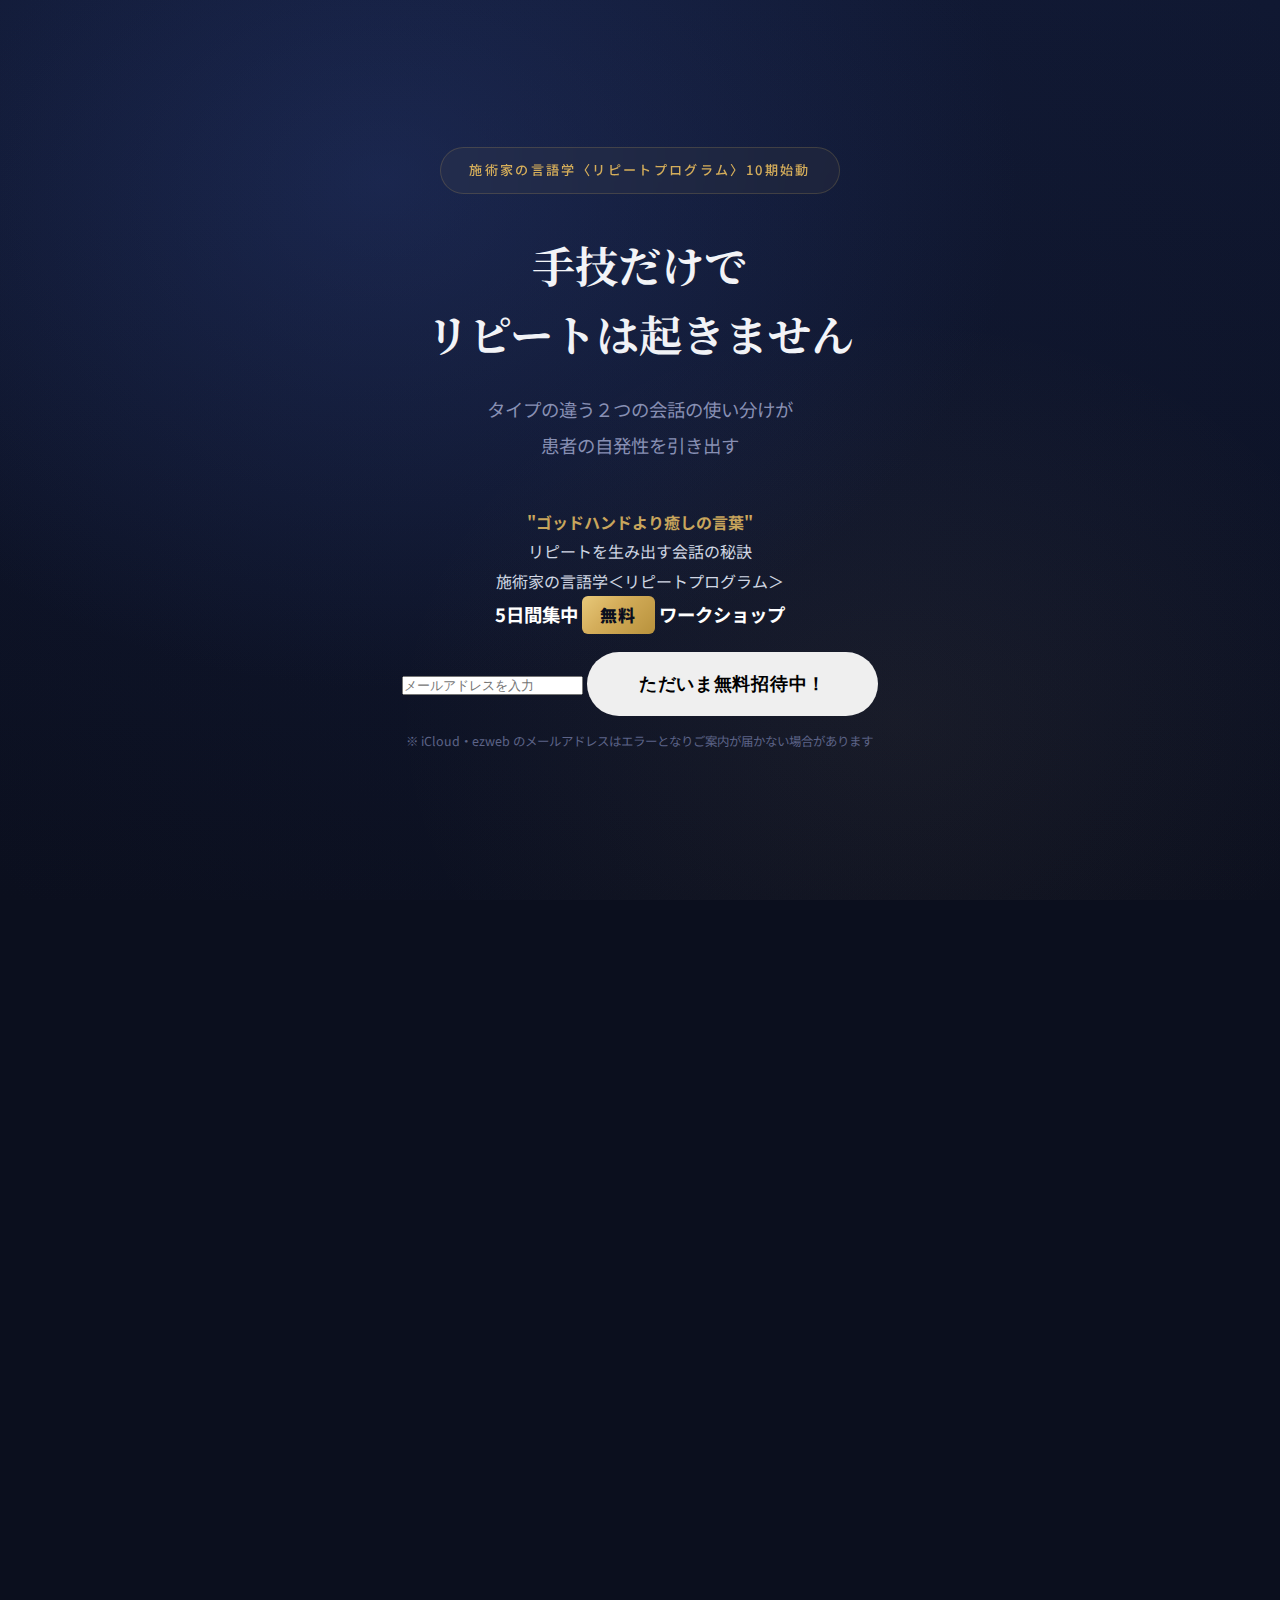
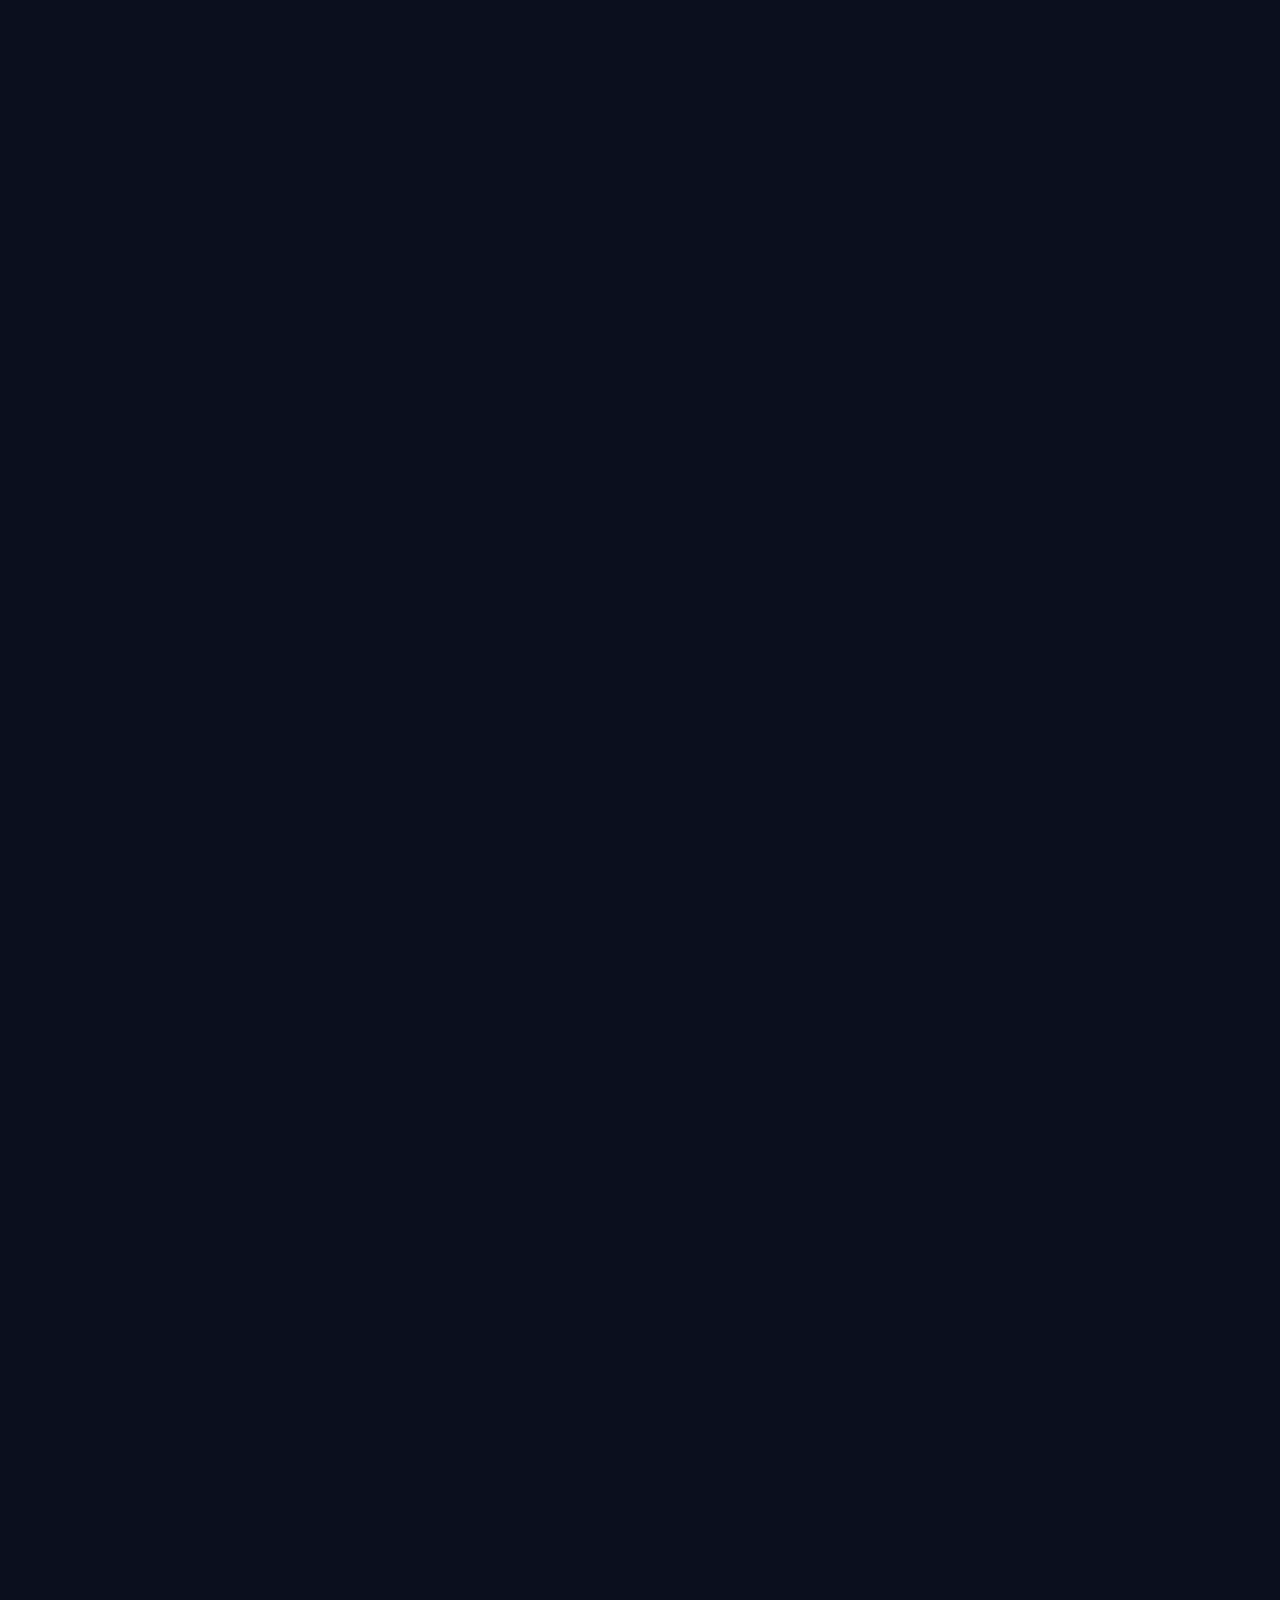
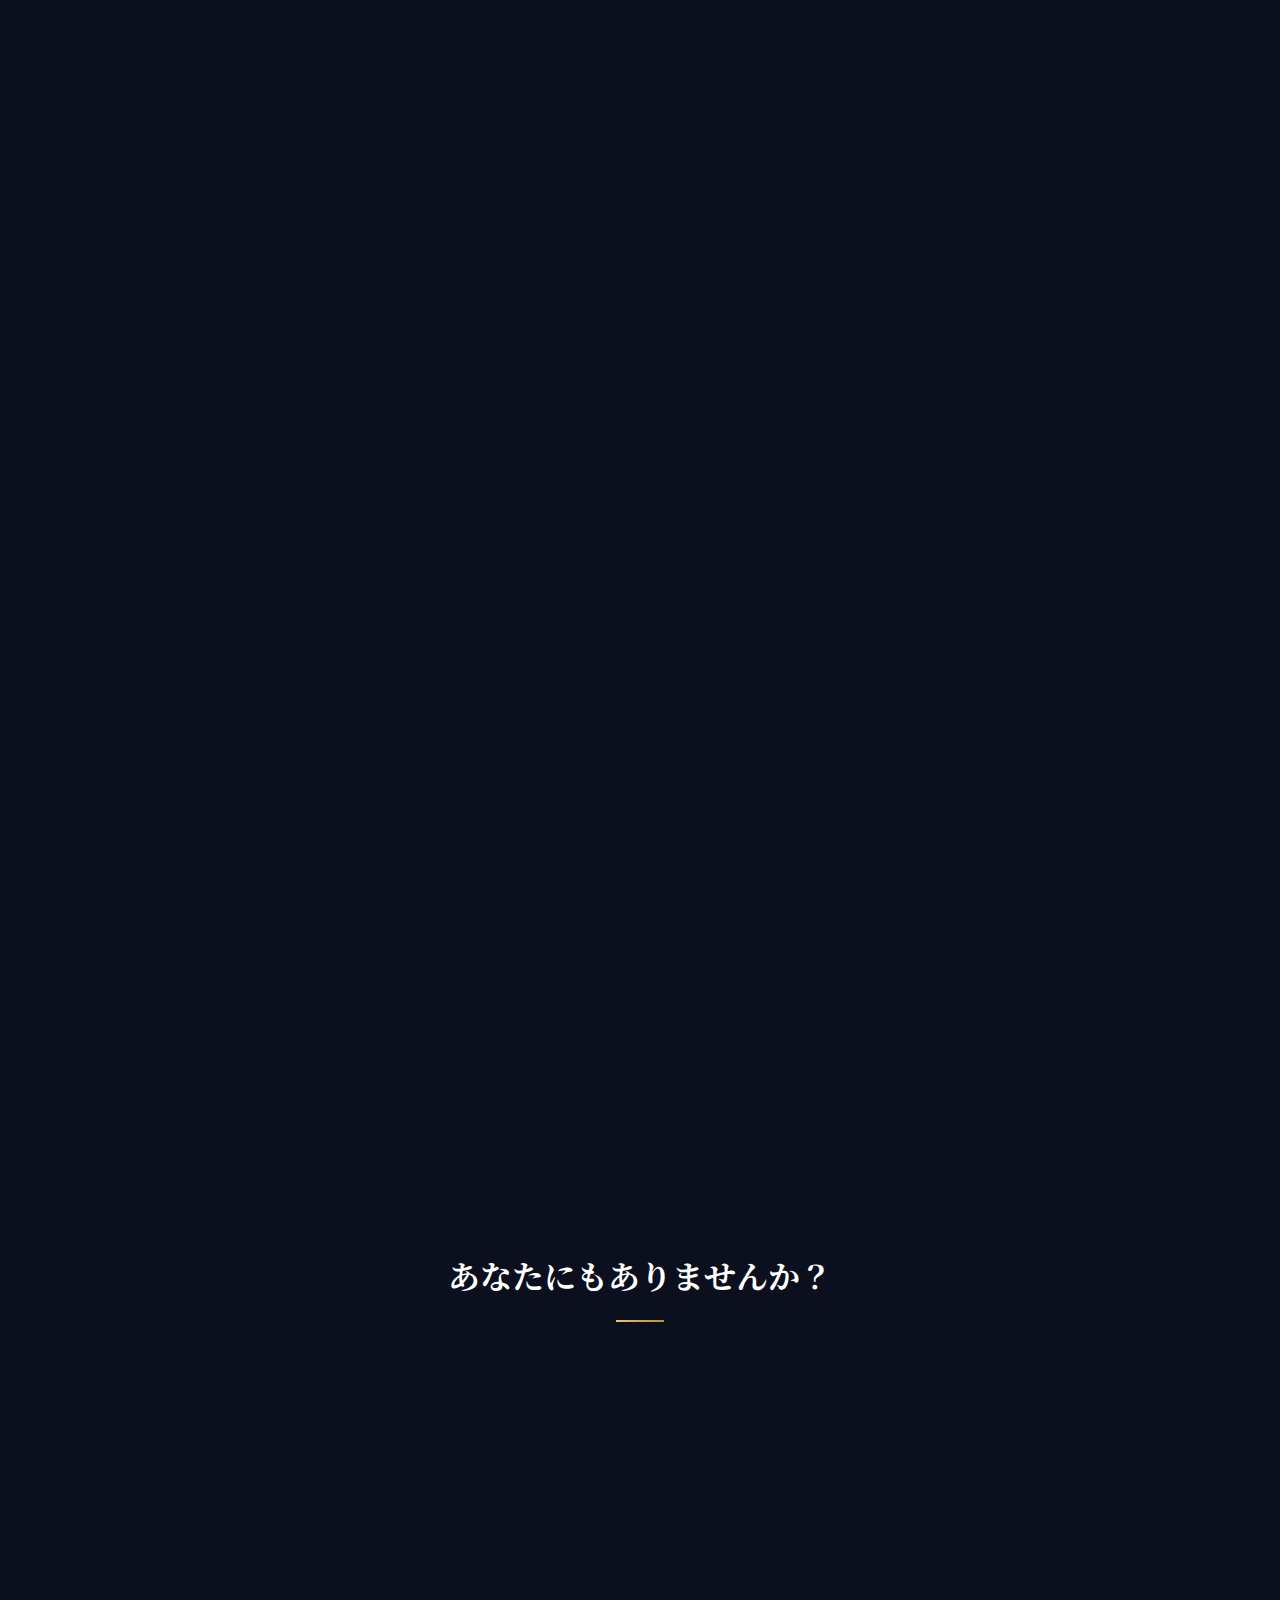
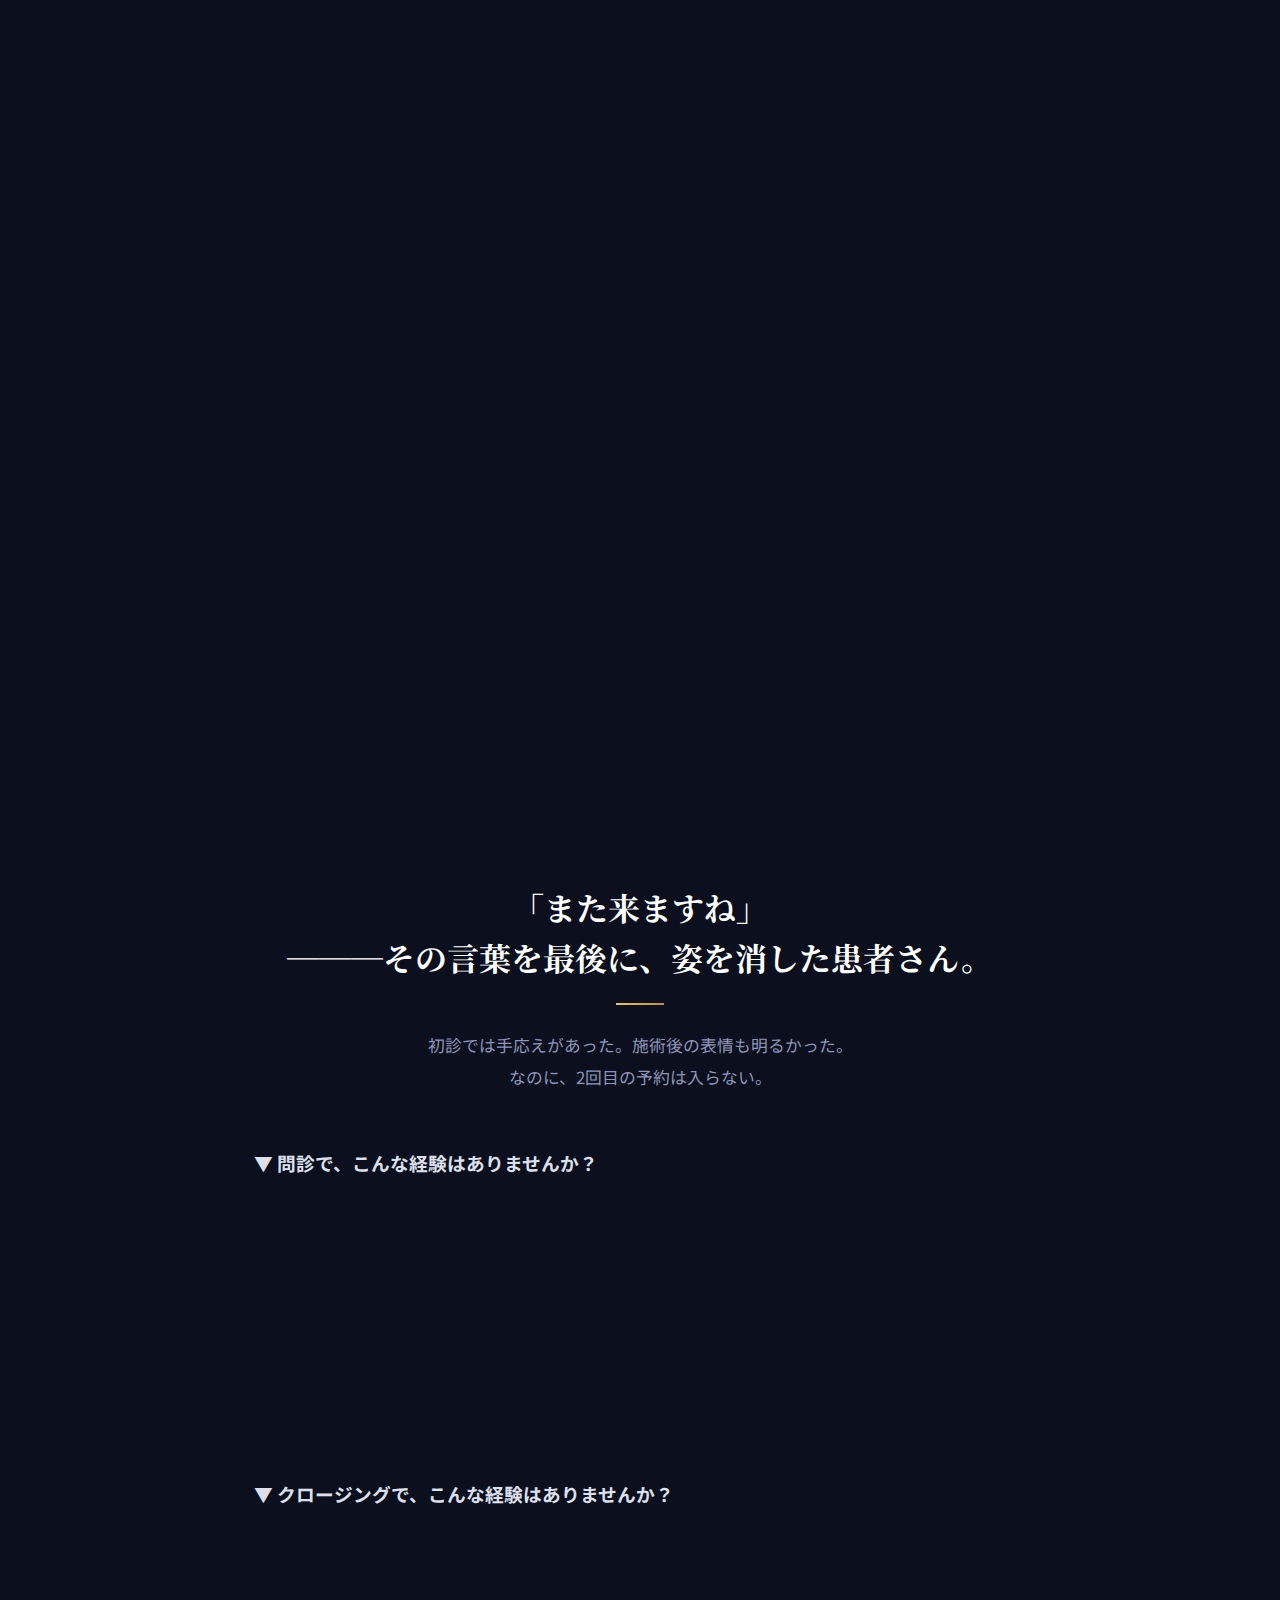
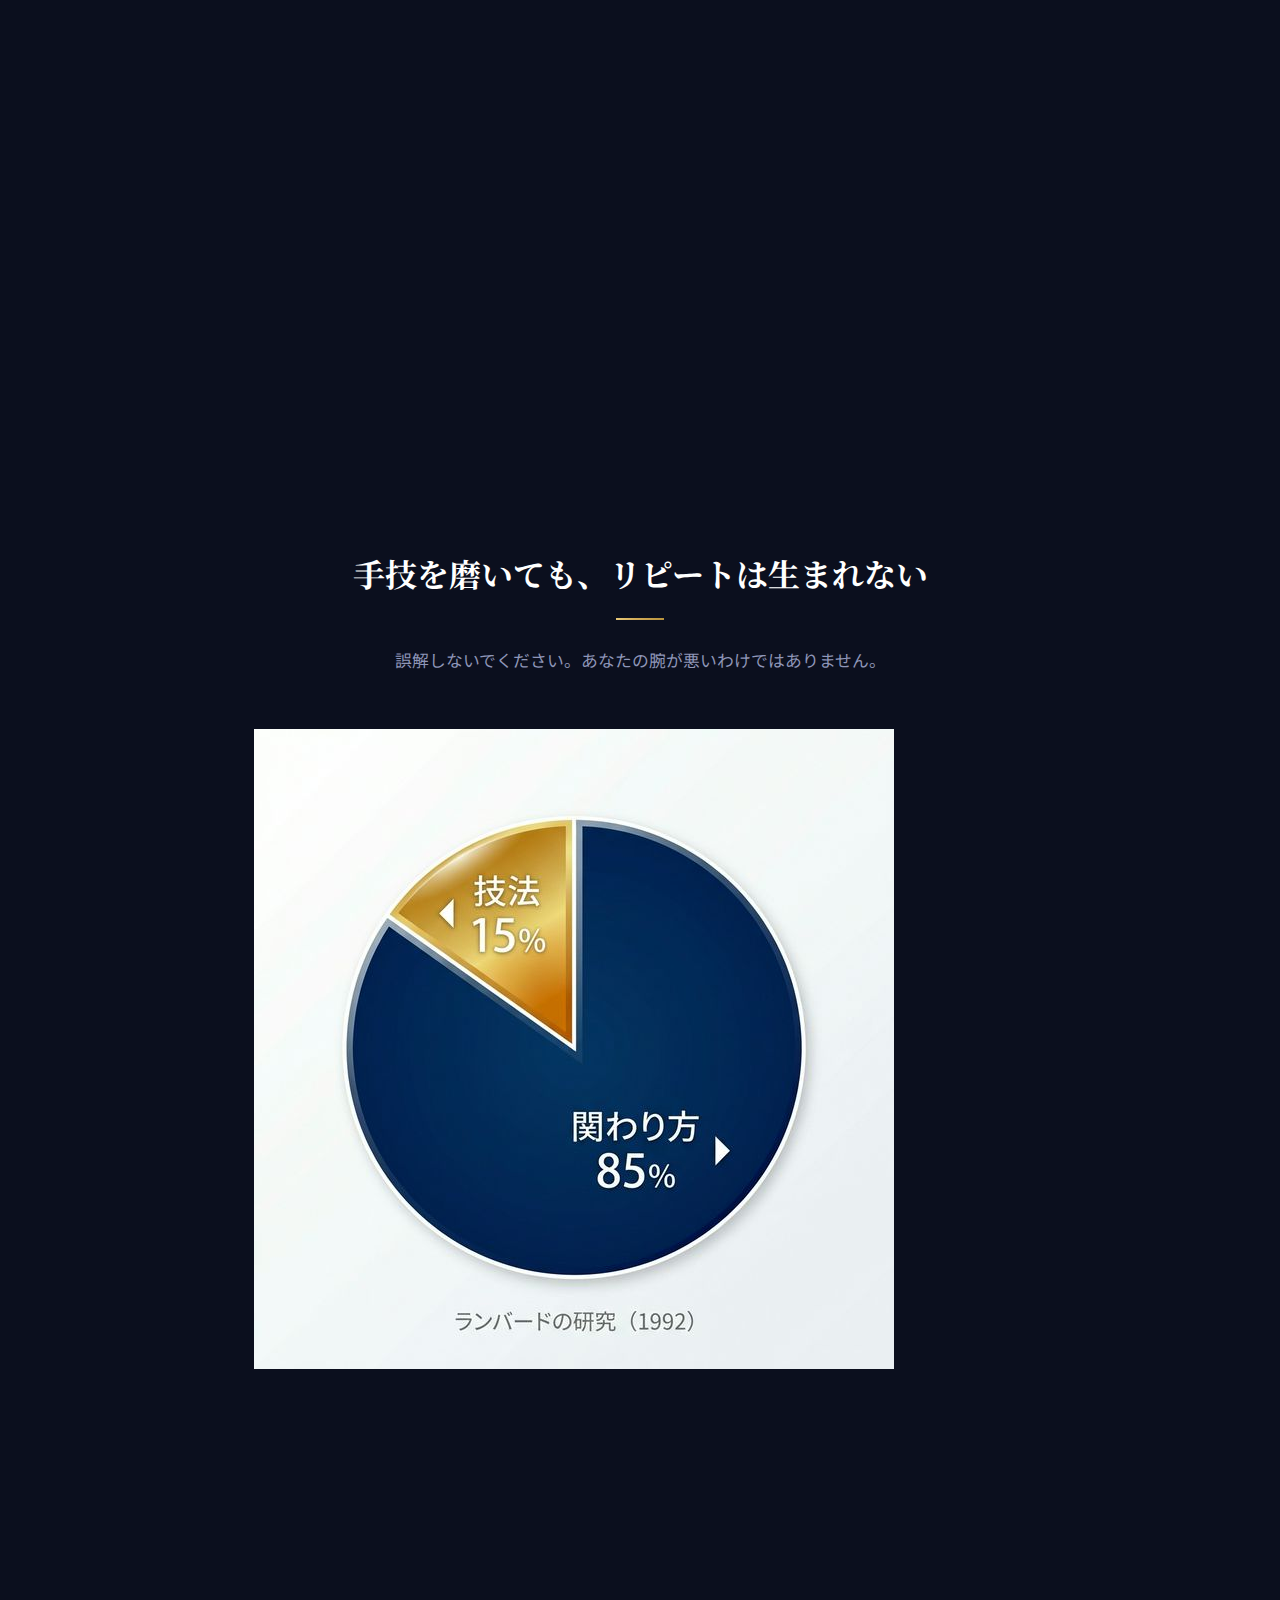
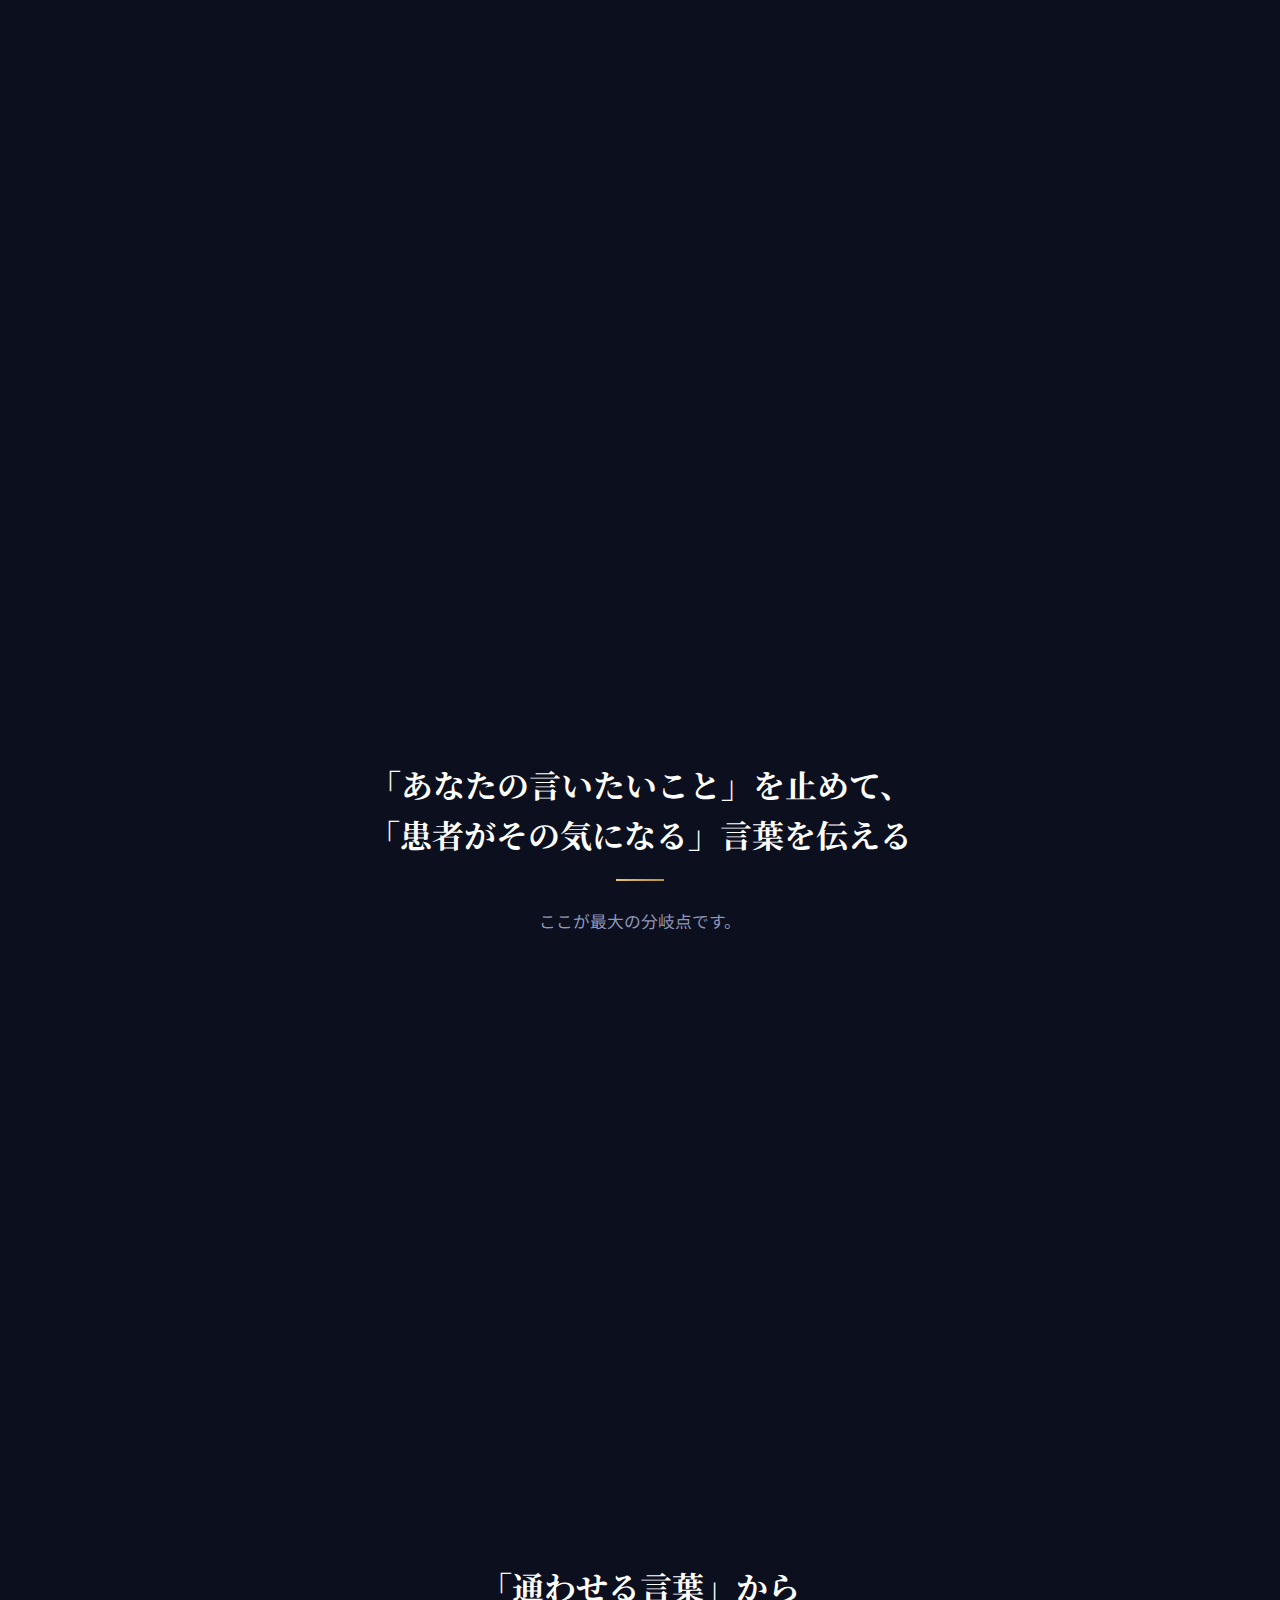
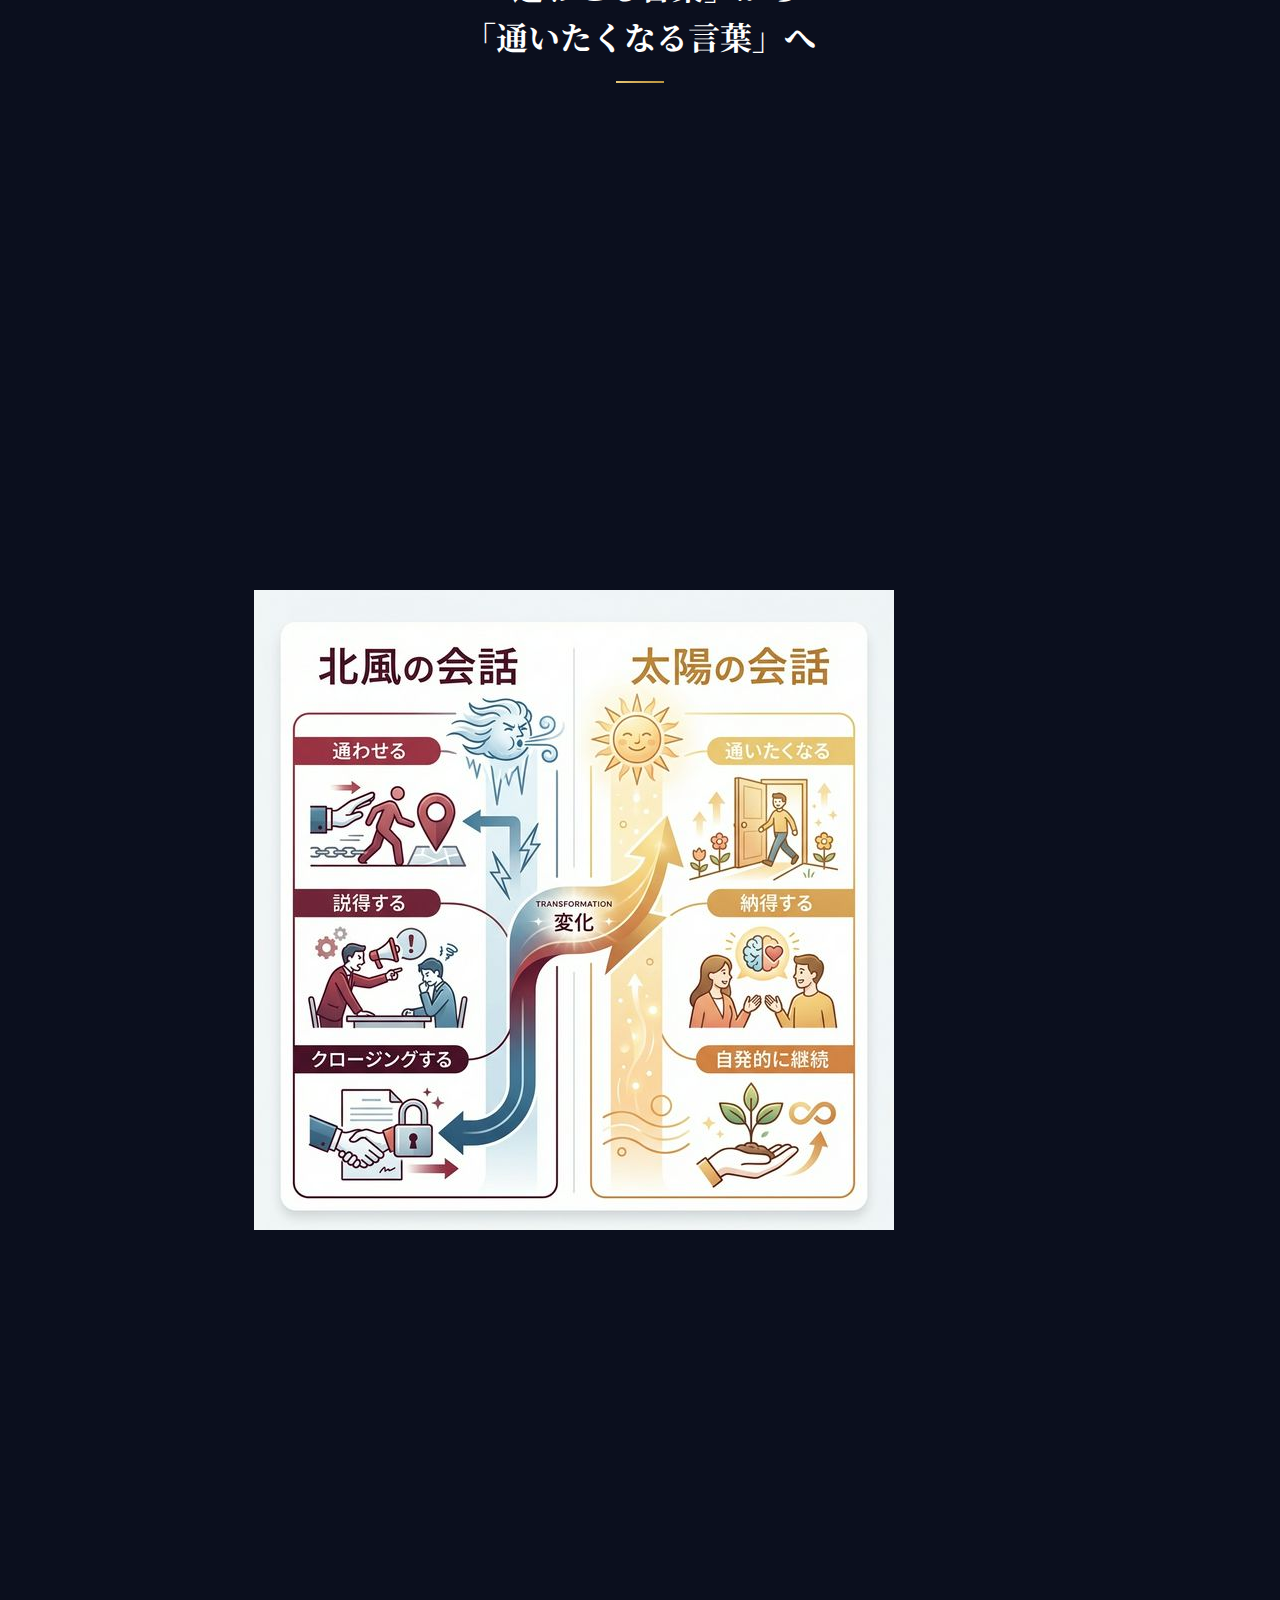
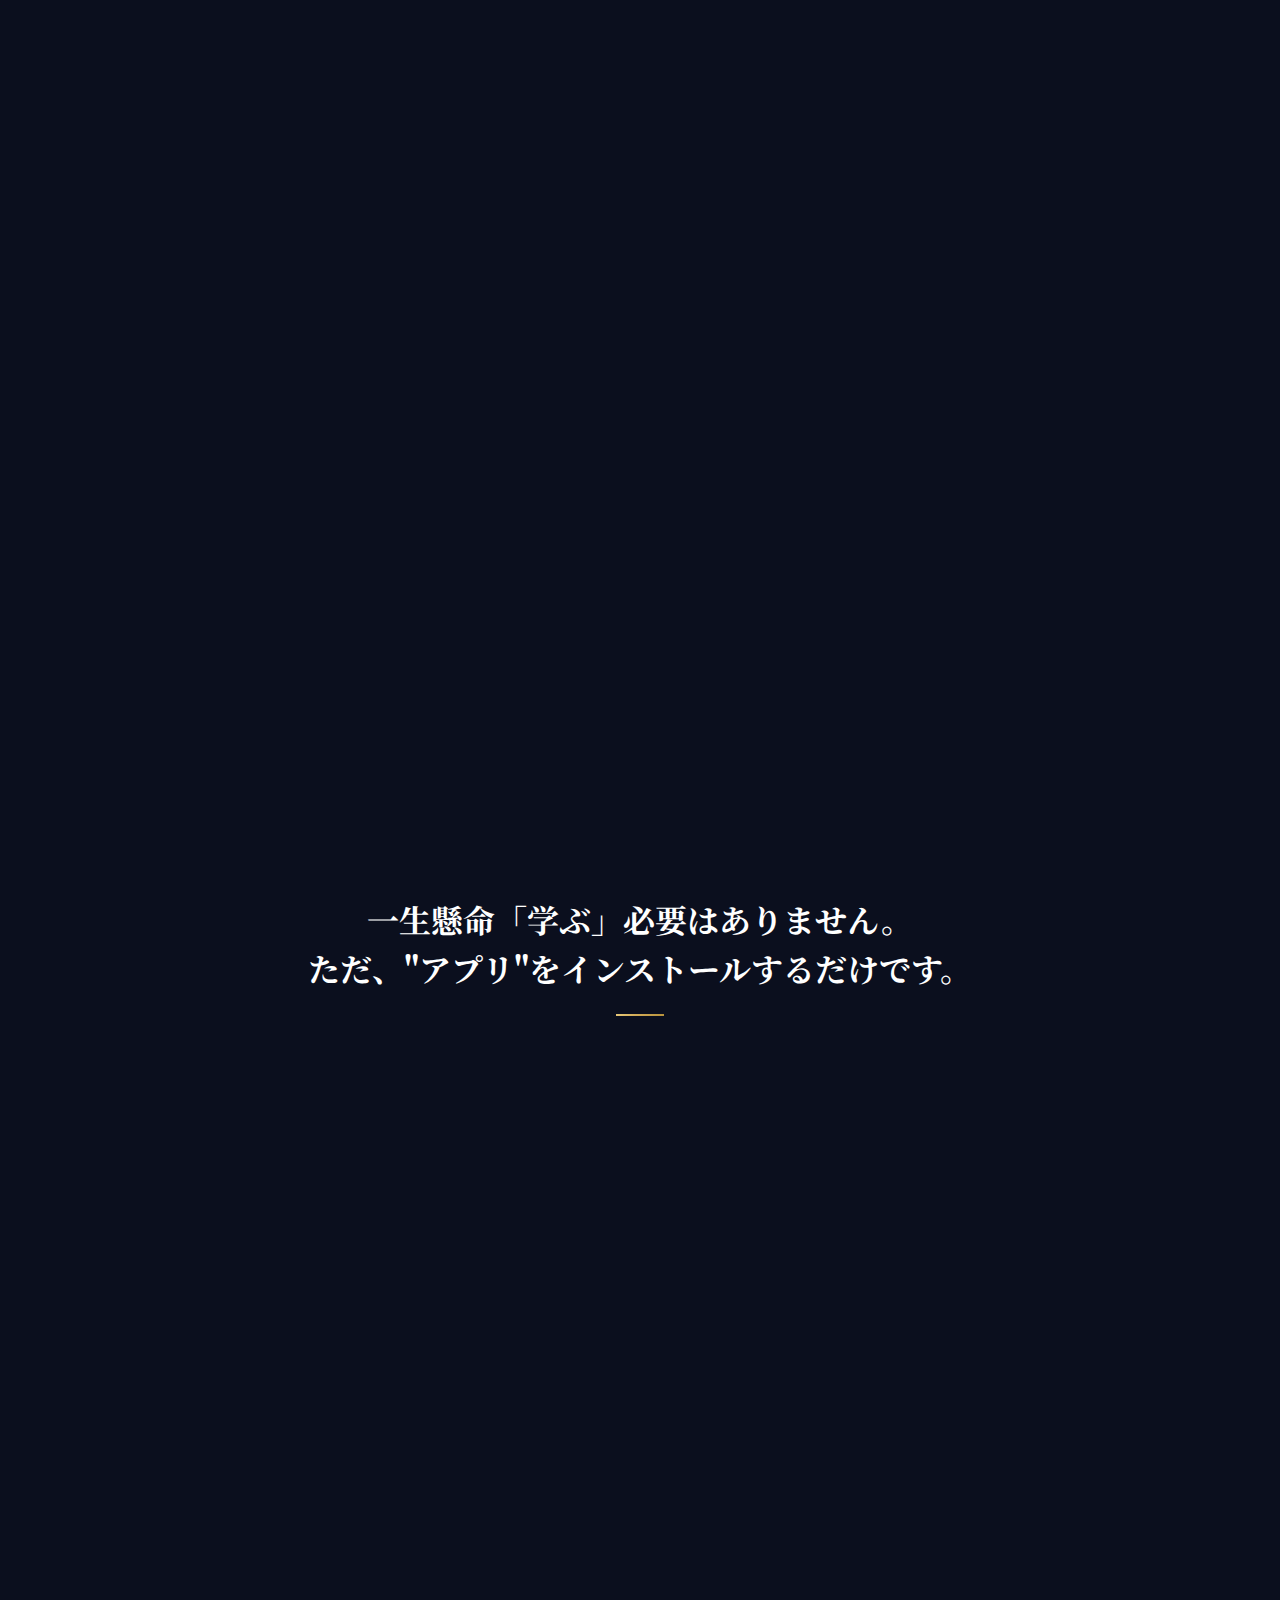
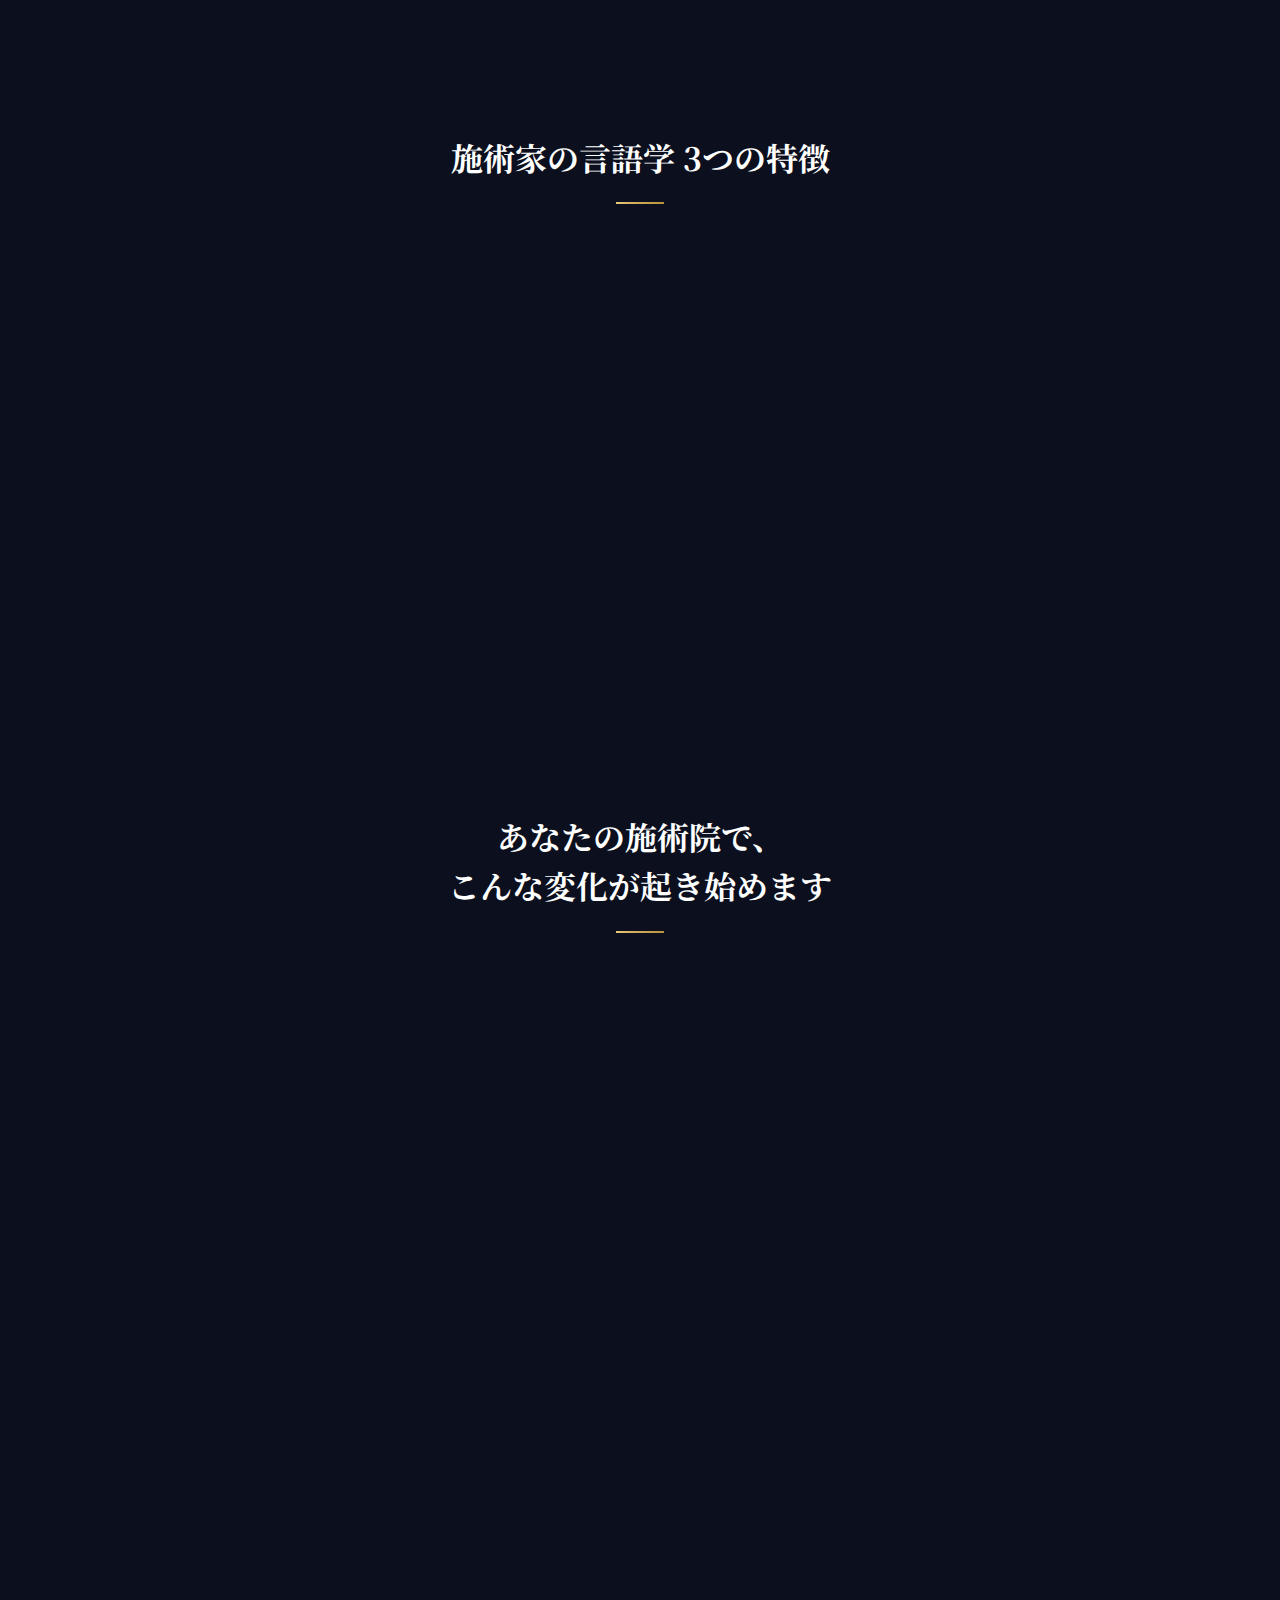
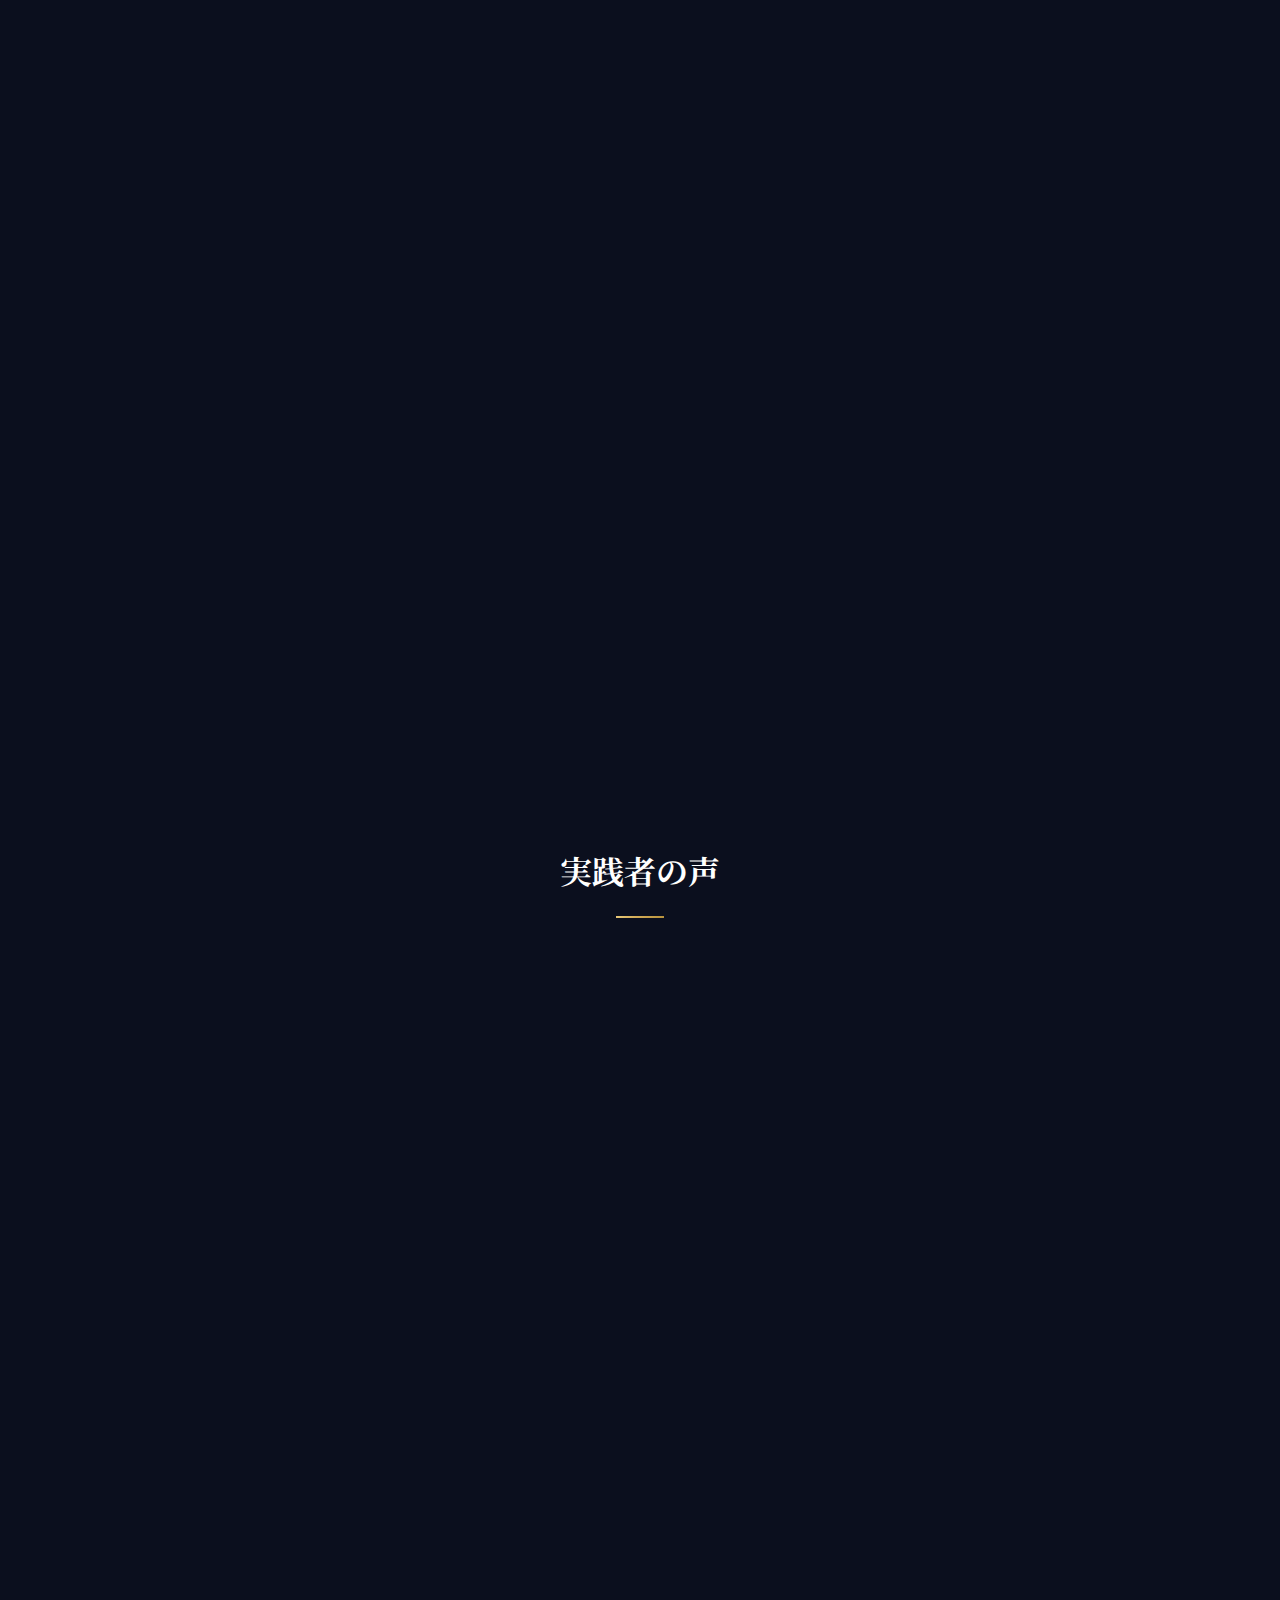
<file: index.html>
<!DOCTYPE html>
<html lang="ja">

<head>
  <meta charset="UTF-8">
  <meta name="viewport" content="width=device-width, initial-scale=1.0">
  <title>施術家の言語学｜5日間集中無料ワークショップ</title>
  <meta name="description" content="手技を変えずに言葉を変えるだけ。患者が自ら通いたくなる会話の技術を5日間で習得。催眠心理のプロが開発した3つのテンプレートで安定リピートを実現。">
  <link rel="preconnect" href="https://fonts.googleapis.com">
  <link
    href="https://fonts.googleapis.com/css2?family=Noto+Sans+JP:wght@300;400;500;700;900&family=Noto+Serif+JP:wght@400;600;700&display=swap"
    rel="stylesheet">
  <link rel="stylesheet" href="style.css">
</head>

<body>

  <!-- ============ HERO ============ -->
  <header class="hero">
    <div class="hero__inner">
      <p class="hero__eyecatch">施術家の言語学〈リピートプログラム〉10期始動</p>

      <!-- LP1 (default) -->
      <div class="hero-variant" data-lp="1">
        <h1 class="hero__headline">手技だけで<br>リピートは起きません</h1>
        <p class="hero__sub">
          タイプの違う２つの会話の使い分けが<br>患者の自発性を引き出す
        </p>
        <p class="hero__sub-desc"><strong class="accent">"ゴッドハンドより癒しの言葉"</strong></p>
        <p class="hero__sub-desc">リピートを生み出す会話の秘訣</p>
        <p class="hero__main-title">施術家の言語学＜リピートプログラム＞</p>
      </div>

      <!-- LP2 -->
      <div class="hero-variant" data-lp="2" style="display:none">
        <h1 class="hero__headline">あの患者さんが来なくなったのは、<br>あなたの<em>"不用意なひとこと"</em>かもしれない…</h1>
        <p class="hero__sub">
          手技以外の場面で何を話すか？が本質的な通院教育
        </p>
        <p class="hero__sub-desc"><strong class="accent">"無自覚な言葉が手技の効果を台無しに"</strong></p>
        <p class="hero__sub-desc">再来院をつくる正しい『言葉の使い方』</p>
        <p class="hero__main-title">施術家の言語学＜リピートプログラム＞</p>
      </div>

      <!-- LP3 -->
      <div class="hero-variant" data-lp="3" style="display:none">
        <h1 class="hero__headline">痛くなったら来てください…<br>この言葉が患者さんの<em>心を傷つける…</em></h1>
        <p class="hero__sub">
          次いつ来たら良いですか？と患者が自然に口にするのは、<br>セールステクニックではなく、問診前の『施術説明』
        </p>
        <p class="hero__sub-desc"><strong class="accent">"説明上手が良質な口コミを増やす！"</strong></p>
        <p class="hero__sub-desc">通院モチベーションでリピートアップを目指す</p>
        <p class="hero__sub-desc">患者の納得を生む効果的な言葉使いの秘訣</p>
        <p class="hero__main-title">施術家の言語学＜リピートプログラム＞</p>
      </div>

      <!-- LP4 -->
      <div class="hero-variant" data-lp="4" style="display:none">
        <h1 class="hero__headline"><em>"説明不足"</em>がせっかくの<br>施術を台無しに</h1>
        <p class="hero__sub">
          納得する施術の説明なしに<br>患者の継続通院はありません。
        </p>
        <p class="hero__sub-desc">口下手でも今すぐ使える<br><strong class="accent">効果的な説明の武器を手に入れる！</strong></p>
        <p class="hero__sub-desc">施術力＝問診＆説明力 ✖️ 手技</p>
        <p class="hero__sub-desc">リピート、紹介、口コミをどんどん生み出す<br>施術効果と患者満足を両立する言葉のパワー</p>
        <p class="hero__main-title">施術家の言語学＜リピートプログラム＞</p>
      </div>

      <!-- LP5 -->
      <div class="hero-variant" data-lp="5" style="display:none">
        <h1 class="hero__headline">患者さんが<em>突然来なくなった</em>ことがあるなら<br>それは手技ではなく、<em>"会話"</em>に問題があるのかも！？</h1>
        <p class="hero__sub">
          催眠心理のプロが開発した問診術で<br>痛みの軽減と継続通院を両立する秘訣を公開します
        </p>
        <p class="profile__role">〜施術家の言語学 考案者〜</p>
        <p class="hero__main-title">施術家の言語学</p>
      </div>

      <!-- LP6 -->
      <div class="hero-variant" data-lp="6" style="display:none">
        <h1 class="hero__headline">「新患対応で何を言っていいか分からない…」<br>「痛みが取れないとクレームが怖い」</h1>
        <p class="hero__sub">
          そんな悩みも<br>共感的問診＋押し付け感ゼロの説明で解決！
        </p>
        <p class="hero__sub-desc">AIに任せられない<br><strong class="accent">"人間らしいコミュ力"がリピートを生む！</strong></p>
        <p class="hero__sub-desc">今すぐ始められる具体例＆テンプレートを大公開！！</p>
        <p class="hero__main-title">施術家の言語学</p>
      </div>

      <!-- LP7 -->
      <div class="hero-variant" data-lp="7" style="display:none">
        <h1 class="hero__headline">✅ 施術はできるのに…なぜかリピートされない<br>✅ 技術を学んでも現場で成果が出ない</h1>
        <p class="hero__sub">
          もし当てはまるならあなたの<em>"言葉"</em>が<br>患者の信頼と変化を止めているのかもしれません。
        </p>
        <p class="hero__sub-desc">どんなに素晴らしい技術を持っていても<br>「言葉の神経回路が断線」していたら<br>変化は起きず、信頼もリピートも生まれません。</p>
        <p class="hero__sub-desc"><strong class="accent">脳科学 × 催眠心理学 × 感動科学</strong></p>
        <p class="hero__sub-desc">患者さんの無意識に届く"言葉"を使う</p>
        <p class="hero__sub-desc">施術家の言語学</p>
        <p class="hero__sub-desc">信頼が生まれ、予約が自然と埋まる<br>明日から使えるテンプレートなど<br>詳細をお伝えする5日間ワークショップへご招待します♪</p>
        <p class="hero__main-title">施術家の言語学</p>
      </div>

      <div class="hero__cta-box">
        <p class="hero__cta-label">5日間集中 <span class="free-badge">無料</span> ワークショップ</p>
        <form class="hero-form" action="https://tkal.analogialemma.co.jp/r/WQ724HAEZV7m/store" method="post">
          <input type="email" name="mail" placeholder="メールアドレスを入力" required class="hero-form__input"
            autocomplete="email">
          <button type="submit" class="btn btn--cta btn--glow">ただいま無料招待中！</button>
        </form>
        <p class="hero__note">※ iCloud・ezweb のメールアドレスはエラーとなりご案内が届かない場合があります</p>
      </div>
    </div>
  </header>

  <!-- ============ OPENING — EMOTIONAL HOOK ============ -->
  <section class="section warm-section" id="opening">
    <div class="container">
      <div class="opening-text">
        <p class="opening-text__large">治療院のカルテは、突然来なくなった患者さんで<br>どれくらい溢れていますか？</p>
        <p>どれだけ腕を磨いても、<br>どれだけ良い結果を出しても、<br>患者さんが黙って去っていく───</p>
        <p class="opening-text__quote">「あれ、あの患者さん、どうしたのかな？」</p>
        <p>忙しいのかな？<br>施術が強すぎた…のかも…<br>前回、今ひとつ改善しなかった…ことが原因かな？</p>
        <p>そう思っているなら、<br>ある意味あなたは幸せだと言えます。<br>なぜなら、「次回は上手くやれる」ことを期待しているから。</p>
        <p>でも実際は、<br>来なくなった…のは、都合が悪くなったのでも、完治したのでもなく…</p>
        <p class="opening-text__alert">「あの施術家には二度と会いたくない…」</p>
        <p>一生懸命施術した患者さんに<br>そう思われているとしたら<br>ものすごく残念ですよね？</p>
      </div>
    </div>
  </section>

  <!-- ============ INTRODUCTION — 神 崇仁 ============ -->
  <section class="section light-section" id="intro">
    <div class="container">
      <div class="intro-box">
        <p>もちろん、そうでない可能性もあります。</p>
        <p>でも、僕が接してきたたくさんの<br>「心ある施術家さん」の９割は</p>
        <p class="intro-box__highlight">「ひょっとしたらあのひとことかも…」</p>
        <p>と自分の言動に心当たりがある…<br>そう教えてくれます。</p>

        <div class="intro-profile">
          <img src="写真/takahitoko/takahitoko-5.jpg" alt="神 崇仁" class="intro-profile__photo">
          <h3>初めまして、<strong>神 崇仁</strong>です。</h3>
          <p>私は施術家ではありませんが、<br>心理と言語のプロフェッショナルとして<br>
            <strong>『会話』で施術家さんのリピートを圧倒的に改善する…</strong><br>
            そんな仕事をしています。
          </p>
        </div>

        <p>
          「なぜ施術家じゃないのに、<br>　そこまでお見通しなんですか？」<br>と、たくさんの施術家さんに驚かれ、<br>最初は「胡散臭い」と半信半疑の施術家さんも<br>彼らからヒアリングして作った<br>催眠心理のテンプレートを使ったら
        </p>

        <div class="intro-voices">
          <p class="intro-voice">「やばすぎます！」</p>
          <p class="intro-voice">「患者さんから、言ってくれました！<br>次いつきたら良いですか？」</p>
          <p class="intro-voice">
            「自分は問題ない！と思ってたら<br>　私のコミュニケーション…<br>　実は患者さんとスタッフに<br>　めちゃめちゃ迷惑だったんですね。<br>早く知ることができて本当によかったです！」</p>
        </div>
        <p>と感謝されてばかりです。</p>
      </div>
    </div>
  </section>

  <!-- ============ DOUBT — Honesty Section ============ -->
  <section class="section warm-section" id="doubt">
    <div class="container">
      <div class="doubt-box">
        <p>きっとあなたも、僕のこの話…<br><strong>『怪しい』</strong>と思ってるでしょうし、<br>そう思うのは当然です。</p>
        <p>でも、もしあなたが、<br>自分の言葉遣いや表現で<br>ご自身の施術の価値を、<br>自ら下げてしまっているとしたら<br>どうでしょうか？</p>
        <p>すぐにクリーニングして消臭しないと、<br>使い物にならなくなりますね。</p>
        <p>怪しい人であっても、<br>それをものの見事に綺麗にして<br>匂いも完全に消せる人が、<br>すぐそばにいたら…<br>しかも無料でしてくれるなら…<br>少し話を聞くことができるんじゃないかと…</p>
      </div>
    </div>
  </section>

  <!-- ============ CODE RED — URGENCY ============ -->
  <section class="section dark-section" id="urgency">
    <div class="container">
      <div class="urgency-box">
        <p class="urgency-box__lead">さて…<br>患者さんが離れていった…<br>それは</p>
        <p class="urgency-box__alert">緊急事態です！</p>
        <p>しかも、その原因が、手技ではなく<br>施術の<strong>"外側"</strong>で交わしている <strong class="accent">「言葉」</strong> にあるなら<br>なおのこと</p>
        <p class="urgency-box__code-red">コード・レッドです！</p>
        <p>なんせ、<br>対応の仕方すら知らないわけですから、</p>
        <p class="urgency-box__warning">このまま放置してたら、<br>あなたの治療院は必ず<strong>『詰み』</strong>ます。</p>
      </div>
    </div>
  </section>

  <!-- ============ PROBLEM — SPECIFIC SCENARIOS ============ -->
  <section class="section light-section" id="problem">
    <div class="container">
      <h2 class="section__heading">あなたにもありませんか？</h2>

      <div class="pain-cards">
        <div class="pain-card">
          <p>「新患対応で<strong>何を言っていいか分からない…</strong>」</p>
        </div>
        <div class="pain-card">
          <p>「施術説明が苦手… <strong>伝わってないなぁ〜</strong>と感じる」</p>
        </div>
        <div class="pain-card">
          <p>「痛みが取れないと言われると、<strong>クレームが怖くて言葉に詰まる</strong>」</p>
        </div>
        <div class="pain-card">
          <p>「患者さんのお財布を気にして、<strong>クロージングできない</strong>」</p>
        </div>
        <div class="pain-card">
          <p>「苦手な患者が来ると<strong>どうしていいかわからない。</strong>」</p>
        </div>
      </div>

      <div class="solution-simple">
        <p>でも、そんなあなたの悩みも<br>たった<strong>３つの場面</strong>──<br>問診と施術の説明、そしてクロージングです。</p>
        <p>そこで余計なことを言わなくても、<br>「何をしたら良いか？」の正解<br>＝<strong>テンプレートを使うだけ</strong>でサクッと解決する。</p>

        <div class="solution-three">
          <div class="solution-three__item">
            <span class="solution-three__label">問診</span>
            <p>「共感的問診」に変わり</p>
          </div>
          <div class="solution-three__item">
            <span class="solution-three__label">施術説明</span>
            <p>「前のめりに聴く説明」に</p>
          </div>
          <div class="solution-three__item">
            <span class="solution-three__label">クロージング</span>
            <p>「売り込み不要の自発的継続」に</p>
          </div>
        </div>

        <p class="solution-simple__result">
          口下手でもすぐに実践ができて<br>安定したリピートと熱狂的なファンを生み出す──<br>催眠心理のプロが開発した、今すぐ始められる<br><strong>「痛みを軽く」して「継続通院」を両立する秘訣</strong>
          を公開します。</p>
      </div>

      <div class="cta-mid">
        <a href="#optin" class="btn btn--cta btn--glow">ただいま無料招待中！</a>
        <p class="cta-mid__note">※ iCloud・ezweb のメールアドレスはエラーとなりご案内が届かない場合があります</p>
      </div>
    </div>
  </section>

  <!-- ============ DEEPER PROBLEM — Pain Scenarios ============ -->
  <section class="section warm-section" id="pain-detail">
    <div class="container">
      <h2 class="section__heading">「また来ますね」<br>───その言葉を最後に、姿を消した患者さん。</h2>
      <p class="section__lead">初診では手応えがあった。施術後の表情も明るかった。<br>なのに、2回目の予約は入らない。</p>

      <h3 class="pain-scene__title">▼ 問診で、こんな経験はありませんか？</h3>
      <div class="pain-scene-cards">
        <div class="pain-scene-card">
          <p>「ここが原因です」と丁寧に論理立てて説明したのに、患者さんは「はぁ…」と生返事。納得していない表情で帰宅し、<strong>二度と予約の電話は鳴らなかった。</strong></p>
        </div>
        <div class="pain-scene-card">
          <p>「もっと詰めて通わないと治りませんよ！」と患者さんの体を思って励ましたのに、「売り込みが激しい」と受け取られ、<strong>「金儲け主義の整骨院」と噂</strong>されてしまった。</p>
        </div>
        <div class="pain-scene-card">
          <p>施術の説明をすればするほど、患者さんの目が泳ぐ。一生懸命に原因と改善策を伝えているのに、反応は「はぁ…」と生返事。正解がわからないまま、気づけば<strong>リピート率は少しずつ落ちている。</strong>
          </p>
        </div>
        <div class="pain-scene-card">
          <p>痛みが取れて喜んでもらえると思ったのに、「まだここが痛い」「全然変わってない」とクレームになり、<strong>自信を持って施術したはずの手技まで否定された気分</strong>になる。</p>
        </div>
        <div class="pain-scene-card">
          <p>患者さんのためを思って自宅ケアを指導したのに、「忙しくてできませんでした」と悪びれもせず言われ、<strong>「治す気があるのか？」とイライラ</strong>が募る。</p>
        </div>
      </div>

      <h3 class="pain-scene__title">▼ クロージングで、こんな経験はありませんか？</h3>
      <div class="pain-scene-cards">
        <div class="pain-scene-card">
          <p>「回数券がお得です」と提案した途端、さっきまで笑顔だった患者さんの空気が凍りつく。<strong>「検討します」という言葉は、永遠の別れの挨拶</strong>だと知って落ち込む。</p>
        </div>
        <div class="pain-scene-card">
          <p>「次はいつ来れますか？」──強制するつもりなんてないのに、患者さんが言葉に詰まるのがわかる。いつまでも埋まらない予約表を見て、<strong>技術には自信があるのに「拒絶」され心が震える。</strong></p>
        </div>
        <div class="pain-scene-card">
          <p>あの方の未来を思ってのことなのに、返ってくるのは冷たい反応ばかり。会話が「事務連絡」になった施術室で、<strong>「なぜこうなるの？」とモヤモヤ、言いようのない寂しさ</strong>が胸に込み上げる。</p>
        </div>
      </div>

      <div class="realisation">
        <p>「思い返すと、来なくなった患者さんのこと、<br><strong>ちゃんと考えてこなかった</strong>」</p>
        <p>その<strong>「見ないふり」の積み重ね</strong>が、<br>今の状況をつくっている。<br>心のどこかで、気づいている。</p>
      </div>
    </div>
  </section>

  <!-- ============ INSIGHT (15%) ============ -->
  <section class="section dark-section" id="insight">
    <div class="container">
      <h2 class="section__heading">手技を磨いても、<br class="sp-only">リピートは生まれない</h2>
      <p class="section__lead">誤解しないでください。あなたの腕が悪いわけではありません。</p>

      <div class="pie-chart-section">
        <div class="pie-chart">
          <img src="写真/pie_chart.png" alt="ランバードの研究 - 技法15% vs 関わり方85%" class="infographic-img">
        </div>

        <div class="pie-chart-details">
          <div class="stat-block stat-block--gold">
            <div class="stat-block__number accent">15<span>%</span></div>
            <p class="stat-block__text">治療効果に<strong>手技（技法）</strong>が与える影響は、わずか<strong
                class="accent">15％</strong>に過ぎません。</p>
          </div>
          <div class="stat-block stat-block--large">
            <div class="stat-block__number accent-blue">85<span>%</span></div>
            <p class="stat-block__text">
              残りの<strong style="color: #729bce">85％</strong>は、患者さんとの<strong
                style="color: #729bce">信頼関係</strong>、治療への<strong style="color: #729bce">期待感</strong>、そして<strong
                style="color: #729bce">「関わり方」</strong>そのもの。
            </p>
          </div>
        </div>
      </div>

      <div class="insight-message">
        <p>患者さんはあなたの技術の"すごさ"で通うのではなく、<br>あなたとの<strong>会話で得た"納得"</strong>で通うのです。</p>
        <p>施術の効果をどれだけ感じていても、<br>「なぜ通う必要があるのか」が患者さんの心に落ちていなければ、足は遠のきます。</p>
        <p>逆に、口下手でも、開業して間もなくても、<br>患者さんが<em>「ここに通いたい」と自ら感じた</em>なら、<br>リピートも、紹介も、自然に生まれます。</p>
        <p>きっとあなたは、患者さんに対して<br>「なんて説明したら伝わるか」と考えてきたのではありませんか？</p>
        <p>残念ながら <strong>『何を言うか』をどれだけ考えても、<br>患者さんの『心』に届くことはありません。</strong><br>誰かの心を動かし、行動を変えるのに本当に必要なことは<br>もっと別にあるのです。
        </p>
      </div>
    </div>
  </section>

  <!-- ============ SHIFT ============ -->
  <section class="section light-section" id="shift">
    <div class="container">
      <h2 class="section__heading">「あなたの言いたいこと」を止めて、<br>「患者がその気になる」言葉を伝える</h2>
      <p class="section__lead">ここが最大の分岐点です。</p>

      <div class="comparison">
        <div class="comparison__col comparison__col--before">
          <h3>❌ 多くの施術家が陥るパターン</h3>
          <ul>
            <li>「何を言えば患者が通ってくれるか」を考える</li>
            <li>トークスクリプトを用意する</li>
            <li>回数券の提案の仕方を練習する</li>
            <li>クロージングのテクニックを学ぶ</li>
          </ul>
          <p class="comparison__result">
            どれだけ「正しいこと」を言っても<br>患者さんが受け取ってくれなければ、<br>ただの<strong>押し売り</strong>──<br>うるさいだけの<strong>騒音</strong>なんです。</p>
        </div>
        <div class="comparison__col comparison__col--after">
          <h3>✅ 施術家の言語学のアプローチ</h3>
          <ul>
            <li>患者さんがもっと話したくなる、もっと聴きたくなる会話</li>
            <li>感情脳（大脳辺縁系）に共鳴する言葉を使う</li>
            <li>無意識に働きかける会話の<strong>"その気になる"設計</strong></li>
            <li>売り込み一切なしで信頼と納得だけが残る</li>
          </ul>
          <p class="comparison__result">「先生がそう言うならやります！」<br>「次、いつ来たらいいですか？」<br>が<strong>患者さんの口から自然にこぼれる</strong></p>
        </div>
      </div>
    </div>
  </section>

  <!-- ============ SOLUTION ============ -->
  <section class="section dark-section" id="solution">
    <div class="container">
      <h2 class="section__heading">「通わせる言葉」から<br>「通いたくなる言葉」へ</h2>

      <div class="solution-core">
        <p class="solution-core__lead">このプログラムの核心は、たったひとつ。</p>
        <blockquote class="solution-core__quote">
          「動かす会話」を止めて、<br>
          <strong>「相手が動きたくなる会話」</strong>に変えること。
        </blockquote>
      </div>

      <div class="solution-examples">
        <div class="solution-example">
          <p class="solution-example__before">❌「次は3日後に来てください」と指示する</p>
          <p class="solution-example__after">✅ 患者さん自身が「3日後にまた来ます」と決める</p>
        </div>
        <div class="solution-example">
          <p class="solution-example__before">❌「回数券がお得ですよ」と提案する</p>
          <p class="solution-example__after">✅ 患者さんが「続けた方がいいですよね？」と尋ねてくる</p>
        </div>
      </div>

      <img src="写真/north_wind_sun.png" alt="北風の会話 vs 太陽の会話" class="infographic-img infographic-img--wide">

      <p class="solution-note">
        これは、セールストークでもクロージング術でもありません。<br>
        命令や説得という<strong>"北風"の会話</strong>を、<br>
        患者さんが自発的に「先生に診てほしい」と願う<br>
        <strong class="accent">『太陽の会話』</strong>へシフトする<br><br>
        重要な３つのシーン──問診と説明…クロージング<br>
        それを心理学に基づいた『型』によって<br>
        <strong>"共感的な問診と納得を生む施術説明と自発的な継続通院"</strong>に変える。<br><br>
        それを何年もかけて学ぶのではなく<br>
        すぐに実践し効果を生み出すことができる<br>
        特別な…だけど型があって誰でもできる<br>
        <strong>手順とテンプレート</strong>があるのです。
      </p>

      <div class="origin-story">
        <h3>たった１通のメールから始まった</h3>
        <p>「先生が教えてくれた、冒頭20秒の会話の始め方を実践しただけなのに、たった３週間で<strong>5人の患者さんが感動して涙を流してくださった</strong>んです。このあとはどうすればいいでしょうか？」</p>
        <p>20世紀最高の心理療法家ミルトン・エリクソンの催眠療法やNLP（神経言語プログラミング）の研究が、施術の現場でこれほどまでに大きな力を発揮することに確信を持ちました。</p>
        <p>そこで、エリクソン催眠の「無意識に働きかける力」と、最新の「行動経済学」、そして「カスタマーエクスペリエンス（顧客体験）」の視点を融合させ、施術家の現場に特化したメソッドとして体系化。</p>
        <p>難解な心理技術を、問診・施術・クロージングといった現場フローに落とし込み、<strong>「３つのテンプレート」</strong>として凝縮しました。</p>
        <p>それにより、口下手な先生でも、テンプレートを読むだけで、患者さんの感情脳（大脳辺縁系）に共鳴し、<strong>信頼関係を一瞬で築ける</strong>ようになったのです。</p>
        <div class="origin-formula origin-formula--featured">
          <span>催眠的言語：無意識に届く言葉</span>
          <span class="origin-formula__x">✖︎</span>
          <span>３つのテンプレート：誰でも再現可能な仕組み</span>
        </div>
      </div>

      <div class="cta-mid">
        <a href="#optin" class="btn btn--cta btn--glow">5日間無料ワークショップに参加する</a>
      </div>
    </div>
  </section>

  <!-- ============ APP METAPHOR ============ -->
  <section class="section light-section" id="app">
    <div class="container">
      <h2 class="section__heading">一生懸命「学ぶ」必要はありません。<br>ただ、"アプリ"をインストールするだけです。</h2>

      <div class="app-metaphor">
        <p>あなたはiPhoneを"作る"ことはできないかもしれません。<br>でも、iPhoneの"アプリ"は使えますよね？</p>
        <p>心理学を何年もかけて学ぶ必要はありません。<br>話し方教室に通う必要もありません。<br>コミュニケーションの天才になる必要もありません。</p>
        <div class="app-formula">
          <span class="app-formula__item">あなたの手技<br><small>（iPhone）</small></span>
          <span class="app-formula__plus">＋</span>
          <span class="app-formula__item accent">言葉のアプリ<br><small>（3つのテンプレート）</small></span>
          <span class="app-formula__equals">＝</span>
          <span class="app-formula__item">即・実践可能</span>
        </div>
        <p class="app-metaphor__result">
          あなたの腕に、もうひとつの力が加わったとき、<br>
          <strong>施術の効果も、患者の満足も、リピート率も、<br>同時に動き始めます。</strong>
        </p>
      </div>
    </div>
  </section>

  <!-- ============ FEATURES ============ -->
  <section class="section warm-section" id="features">
    <div class="container">
      <h2 class="section__heading">施術家の言語学 3つの特徴</h2>
      <div class="features">
        <div class="feature-card">
          <span class="feature-card__num">01</span>
          <h3>セールストークではなく<br>「会話の設計」</h3>
          <p>売り込みのテクニックは一切使いません。患者さんの"感情"に自然に響く言葉の順番と構造を学びます。だから患者さんに抵抗が生まれず、<strong>信頼と納得だけが残ります。</strong></p>
        </div>
        <div class="feature-card">
          <span class="feature-card__num">02</span>
          <h3>「治してあげる」から<br>「一緒に良くなる」へ</h3>
          <p>患者さんを「自ら治る力を持っている存在」として扱う。この前提を言葉にするだけで、<strong>通院モチベーションは劇的に変わります。</strong></p>
        </div>
        <div class="feature-card">
          <span class="feature-card__num">03</span>
          <h3>口下手でも<br>今日から使えるシンプルな型</h3>
          <p>話し上手になる必要はありません。体系化されたステップを順番に当てはめるだけ。経験年数もトーク力も関係なく、<strong>誰でも再現できる</strong>施術コミュニケーションの型です。</p>
        </div>
      </div>
    </div>
  </section>

  <!-- ============ BENEFITS ============ -->
  <section class="section dark-section" id="benefits">
    <div class="container">
      <h2 class="section__heading">あなたの施術院で、<br>こんな変化が起き始めます</h2>

      <div class="benefit-group">
        <h3 class="benefit-group__title">◆ 問診が変わる</h3>
        <ul class="benefit-list">
          <li>「実は…」と患者さんが自ら本音を語り始める。表面的な主訴の奥にある<strong>本当の悩みに初診から辿り着ける。</strong></li>
          <li>患者さんの顔から緊張が消え、「この先生なら大丈夫」という安心感が言葉にしなくても伝わってくる。</li>
          <li>あなたの言葉が「治る希望」となり、患者さんが涙を流して感動。<strong>「もっと早く先生に会いたかった」</strong>と感謝される。</li>
        </ul>
      </div>
      <div class="benefit-group">
        <h3 class="benefit-group__title">◆ 施術説明が変わる</h3>
        <ul class="benefit-list">
          <li>長々と説明しなくても、「なるほど、だから続けた方がいいんですね」と<strong>患者さんが自分で納得する。</strong></li>
          <li>「押し売り」の罪悪感が消える。なぜなら、提案しているのはあなたではなく患者さん自身だから。</li>
          <li>難しい説明を止めた瞬間、「先生と話すと安心する」と信頼され、<strong>患者さんが自ら生活習慣の改善に取り組み始める。</strong></li>
        </ul>
      </div>
      <div class="benefit-group">
        <h3 class="benefit-group__title">◆ クロージングが変わる</h3>
        <ul class="benefit-list">
          <li>「次いつ来たらいいですか？」を、あなたではなく<strong>患者さんが口にするようになる。</strong></li>
          <li>回数券の提案を「申し訳ない」と思わなくなる。患者さんが「それ、お願いします」と自分から手を挙げるから。</li>
          <li>「痛みが取れない」というクレームが消え、ただ会話をするだけで<strong>信頼関係が深まり、施術効果そのものが劇的に向上する。</strong></li>
        </ul>
      </div>
      <div class="benefit-group">
        <h3 class="benefit-group__title">◆ リピート・紹介が変わる</h3>
        <ul class="benefit-list">
          <li>新規を追いかけなくても、既存の患者さんが<strong>安定して通い続ける経営基盤</strong>ができる。</li>
          <li>お願いしなくても、既存の患者さんがあなたの院のファンになり、<strong>大切な家族や友人を喜んで紹介してくれる。</strong></li>
          <li>離脱した患者さんに手紙を出しただけで、<strong>100人以上が再来院</strong>し、そのまま継続してくれる「言葉の力」が手に入る。</li>
        </ul>
      </div>
      <div class="benefit-group">
        <h3 class="benefit-group__title">◆ 経営・人間関係も変わる</h3>
        <ul class="benefit-list">
          <li>スタッフへの教育でも、指示するだけで<strong>自発的に動いてくれるようになり</strong>、院全体の雰囲気が明るく温かいものに変わる。</li>
          <li>治療の話が「尋問」から「未来の希望」に変わり、笑顔のあふれる待合室で、<strong>経営の不安が消え去り、安定した利益と心の余裕</strong>が生まれる。</li>
        </ul>
      </div>

      <div class="cta-mid">
        <a href="#optin" class="btn btn--cta btn--glow">無料ワークショップで詳しく知る</a>
      </div>
    </div>
  </section>

  <!-- ============ TESTIMONIALS ============ -->
  <section class="section light-section" id="testimonials">
    <div class="container">
      <h2 class="section__heading">実践者の声</h2>
      <div class="testimonials">

        <div class="testimonial-card">
          <img src="実践者/柿沼 光利.png" alt="柿沼" class="testimonial-card__photo">
          <p class="testimonial-card__highlight">📈 予約表が過去最高に埋まるように</p>
          <p>半年間受けてほとんどの方が「また来たい」と言ってくれるようになりました。リピート率だけではなくて、売り上げですと、予約表が過去最高に埋まるようになりました。施術も大体10分ぐらいは短縮できています。</p>
          <p class="testimonial-card__disclaimer">※個人の感想であり、成果を保証するものではありません</p>
        </div>

        <div class="testimonial-card">
          <img src="実践者/木下 与志郎.png" alt="木下" class="testimonial-card__photo">
          <p class="testimonial-card__highlight">📈 リピート率70%達成</p>
          <p>しっかり問診のテンプレートとか、クロージングのテンプレートをしっかり使うと初めは2割程度だったリピートが今では70%近くまで上がって、安心して問診やクロージング施術をすることができるようになりました。</p>
          <p class="testimonial-card__disclaimer">※個人の感想であり、成果を保証するものではありません</p>
        </div>

        <div class="testimonial-card">
          <img src="実践者/竹味 景子.png" alt="竹味" class="testimonial-card__photo">
          <p class="testimonial-card__highlight">📈 リピート率 50%未満 → 平均7〜8割、最大9割</p>
          <p>言語学を学び始めて、１番嬉しかったのは「先生に会いに来るのがすごく楽しい」と言われることです♪
            前は50を切っていたリピート率が今は7割、8割は大体平均になりました。本当に多いときだと9割ぐらいはリピートを取れるようになっています！</p>
          <p class="testimonial-card__disclaimer">※個人の感想であり、成果を保証するものではありません</p>
        </div>

        <div class="testimonial-card">
          <img src="実践者/大野 修平.png" alt="大野" class="testimonial-card__photo">
          <p class="testimonial-card__highlight">📈 リピート率60% → 70%＋集客コスト削減</p>
          <p>売上はもちろん上がるんですけど、集客にかかる労力や費用も少なくなり、より治療に集中できるような環境になったというのがビジネス面的にはかなりいいことかなと思います。</p>
          <p class="testimonial-card__disclaimer">※個人の感想であり、成果を保証するものではありません</p>
        </div>

        <div class="testimonial-card">
          <img src="実践者/望月久嗣.png" alt="望月" class="testimonial-card__photo">
          <p class="testimonial-card__highlight">📈 売上が約2倍に</p>
          <p>今ではおそらく売り上げ的にも倍ぐらいにはなっていますね。患者さんとの関係性がすごく重要なんだってことが意識ができて、すごく役に立ってます。</p>
          <p class="testimonial-card__disclaimer">※個人の感想であり、成果を保証するものではありません</p>
        </div>

        <div class="testimonial-card">
          <img src="実践者/加藤仁美.png" alt="加藤" class="testimonial-card__photo">
          <p class="testimonial-card__highlight">📈 3ヶ月目からリピート増、生き方も変化</p>
          <p>3ヶ月目ぐらいからリピートしてくださる方が増えましたね。自分に正直になれて相手にも優しくして、お互いが納得したり、自分にも相手にもマルをだせる、そんなやり方を教えてもらってすごく生きやすくなったなと思ってます♪
          </p>
          <p class="testimonial-card__disclaimer">※個人の感想であり、成果を保証するものではありません</p>
        </div>

        <div class="testimonial-card">
          <img src="実践者/森 みやび.png" alt="森" class="testimonial-card__photo">
          <p class="testimonial-card__highlight">📈 一生の財産になる学び</p>
          <p>お客様への向き合い方とか貢献ができるっていうことだけではなくて、自分自身の人生が豊かになっていくっていうような、一生の財産になるような学びがあったなというふうにも感じています。</p>
          <p class="testimonial-card__disclaimer">※個人の感想であり、成果を保証するものではありません</p>
        </div>

      </div>
    </div>
  </section>

  <!-- ============ WORKSHOP ============ -->
  <section class="section dark-section" id="workshop">
    <div class="container">
      <h2 class="section__heading">施術家の言語学の全容を知る<br>「5日間集中無料ワークショップ」</h2>
      <p class="section__lead">「治そうと必死になる言葉」を手放し<br>「患者さんが自ら治りたくなる言葉」を手にしたいあなたへ。<br><br>
        整体の学校、スクールでは教えてくれない、<br>
        <strong>『技術（15%）ではない関わり方（85%）』</strong>を、<br>
        『説明ではなく納得』を、『意識ではなく潜在意識』に届く<br>
        会話の仕方を学ぶ5日間。
      </p>

      <div class="workshop-days">
        <div class="workshop-day">
          <span class="workshop-day__label">Day 1</span>
          <div>
            <p class="workshop-day__date">3/13（金）21:00〜</p>
            <p class="workshop-day__theme">知らなければ永久に変わらない</p>
            <p><small>〜伝わらない会話の原因</small></p>
          </div>
        </div>
        <div class="workshop-day">
          <span class="workshop-day__label">Day 2</span>
          <div>
            <p class="workshop-day__date">3/14（土）21:00〜</p>
            <p class="workshop-day__theme">誰も教えてくれない！</p>
            <p><small>〜施術に不可欠な２種類の会話</small></p>
          </div>
        </div>
        <div class="workshop-day">
          <span class="workshop-day__label">Day 3</span>
          <div>
            <p class="workshop-day__date">3/16（月）21:00〜</p>
            <p class="workshop-day__theme">時間が足りない！</p>
            <p><small>〜間違いだらけの傾聴の常識</small></p>
          </div>
        </div>
        <div class="workshop-day">
          <span class="workshop-day__label">Day 4</span>
          <div>
            <p class="workshop-day__date">3/18（水）21:00〜</p>
            <p class="workshop-day__theme">苦手な患者がファンになった！</p>
            <p><small>〜４つの順序で進めるリピート会話法</small></p>
          </div>
        </div>
        <div class="workshop-day">
          <span class="workshop-day__label">Day 5</span>
          <div>
            <p class="workshop-day__date">3/19（木）21:00〜</p>
            <p class="workshop-day__theme">テンプレートでここまでできるの？</p>
            <p><small>〜問診、説明、休眠掘り起こしの秘訣</small></p>
          </div>
        </div>
      </div>

      <div class="target-audience">
        <h3>すべての"手"で届ける仕事をしている方へ</h3>
        <p>整体師・接骨院・鍼灸師・カイロプラクティック・アロマセラピスト・<br>パーソナルトレーナー・歯科医・カウンセラー…<br><br>
          「技術だけでは届かない壁」を感じている<br>様々な施術家・専門家が参加しています。</p>
        <p class="target-audience__common">
          共通しているのは、たったひとつ。<br>「もう腕だけで勝負する時代じゃない」と気づいていること。<br>そして、売り込みではなく、<br>患者さんが<strong>「自ら通いたくなる」言葉の力</strong>を手に入れたいと<br>本気で思っていること。
        </p>
      </div>
    </div>
  </section>

  <!-- ============ MESSAGE ============ -->
  <section class="section warm-section" id="message">
    <div class="container">
      <h2 class="section__heading">── 考案者 神 崇仁からのメッセージ ──</h2>
      <div class="message-box">
        <img src="写真/takahitoko/takahitoko-1.jpg" alt="神 崇仁" class="message-box__photo">
        <p>AIがどれほど賢くなっても、痛みや不安を抱えた患者さんが、誰かの言葉に救われ、涙し、勇気をもらうという体験は、生身の人間である<strong>「あなた」</strong>にしか提供することはできません。</p>
        <p>会話は、患者さんをコントロールするための「武器」ではなく、<br>患者さんの人生を照らすための<strong>「ギフト」</strong>です。</p>
        <p>これまでのリピートの悩みも、経営の苦しみも、すべてはこの技術を深く理解し、多くの患者さんを救うための肥やしになります。</p>
        <p><strong>「温かな会話」で、あなたの大切な患者さんの未来を照らしてみませんか？</strong></p>
        <p>ワークショップで、あなたと、そしてあなたの先にいる多くの患者さんの笑顔について語り合えるのを楽しみにしています。</p>
      </div>

      <div class="profile-section">
        <img src="写真/profile/takahito-profile.jpg" alt="神 崇仁 プロフィール" class="profile-section__photo">
        <p class="profile-section__org">一般社団法人<br>変化と成長のコミニュケーション推進協会<br>代表理事</p>
        <h3 class="profile-section__name">神 崇仁（Takahito KO）</h3>
        <p class="profile-section__title">催眠心理を駆使して、施術家さんの<br>リピート、ファン化を最大にする影響力の専門家</p>
        <div class="profile-section__bio">
          <p>しぐさと言葉の研究家、影響力と催眠言語のプロフェッショナル。心理や言語の探究の道に進み、日本、海外問わず、徹底的に学びに投資してきた。その額17年で１億円を超える。その探究時間は優に43,600時間を超える。
          </p>
          <p>
            そしてその学びをNLPトレーナー、コーチ、プレゼン講師として15,400時間以上、延べ34,000人を超えるクライアントにトレーニングを行う。コーチングのクライアントは幅広く、エグゼクティブから依存症の回復途上の人達までコーチするという異色の経験を持つ。
          </p>
          <p>
            その深い知識と卓越したセッションワーク、人の心を強く動かすプレゼンテーションを求めて多くの人がその門を叩き、海外のTEDの番組出演者や1000人セミナーに出演する方など有名人としてしられる講師やコーチ、トレーナーなどが「お忍び」で学ぶ、「知る人ぞ知る」存在に。
          </p>
          <p>
            そして探求の中で二つの重要なことに気づく。一つは<strong>『人はその人が思っているよりも深い存在であり、援助者が見立てるよりも大きな存在』</strong>ということ。二つ目は<strong>『困難や問題の中にこそ、人が成長する原動力が隠れている』</strong>こと。
          </p>
          <p>
            これを信じて他者と関わることで、驚くような変容が結果として現れる。この考え方に共鳴する世界の英知を日本に招聘する事業を始め、ハーバード大学教育大学院教授R.キーガン博士や、マイケル・ヤプコ博士の日本招聘を成功させる。
          </p>
          <p>さらに多くの対人支援者にこの考えを広め、実践することが、出る杭を徹底的に打ち、閉塞感にさいなまれている日本社会の役にたつと確信し、2017年2月に一般社団法人変化と成長のコミュニケーション推進協会を設立。</p>
          <p>
            現在は、19年に渡る心理の探求の集大成として、治療家・ボディ・ワーカーのために開発した手技の効果が劇的に変わる、新しい治療的関係性のメソッドである、<strong>【施術家の言語学】</strong>を日本に広めることに奔走している。
          </p>
        </div>
        <img src="写真/profile/amazon.jpg" alt="著書" class="profile-section__amazon">
        <img src="写真/profile/collage.png" alt="エリクソン12人の弟子たちとの交流" class="profile-section__collage">
      </div>

      <div class="event-photos">
        <figure>
          <img src="写真/1期.jpg" alt="受講生" class="event-photos__img">
          <figcaption>受講生のみなさん</figcaption>
        </figure>
        <figure>
          <img src="写真/編集した画像.jpg" alt="講座風景" class="event-photos__img">
          <figcaption>講座の様子</figcaption>
        </figure>
      </div>
    </div>
  </section>

  <!-- ============ FINAL OPTIN ============ -->
  <section class="section light-section section--optin" id="optin">
    <div class="container">
      <div class="optin-box optin-box--white">
        <h2 class="optin-box__heading">施術家の言語学〈10期〉<br>5日間集中無料ワークショップ</h2>
        <p class="optin-box__sub">「治そうと必死になる言葉」を手放し<br>「患者さんが自ら治りたくなる言葉」を手にしたいあなたへ。</p>
        <form class="optin-form" action="https://tkal.analogialemma.co.jp/r/WQ724HAEZV7m/store" method="post">
          <div class="optin-form__group">
            <input type="email" id="mail" name="mail" placeholder="メールアドレス" required class="optin-form__input"
              autocomplete="email">
          </div>
          <button type="submit" class="btn btn--cta btn--glow btn--large">ただいま無料招待中！</button>
          <p class="optin-form__note">※ iCloud・ezweb のメールアドレスはエラーとなりご案内が届かない場合があります</p>
        </form>
      </div>
    </div>
  </section>

  <!-- ============ FOOTER ============ -->
  <footer class="footer">
    <div class="container">
      <nav class="footer__links">
        <a href="#">プライバシーポリシー</a>
        <a href="#">特定商取引法に基づく表記</a>
        <a href="#">会社概要</a>
      </nav>
      <p class="footer__copy">Copyright &copy; 2026 アナロギアレンマ株式会社 All Rights Reserved.</p>
    </div>
  </footer>

  <script src="script.js"></script>
</body>

</html>
</file>
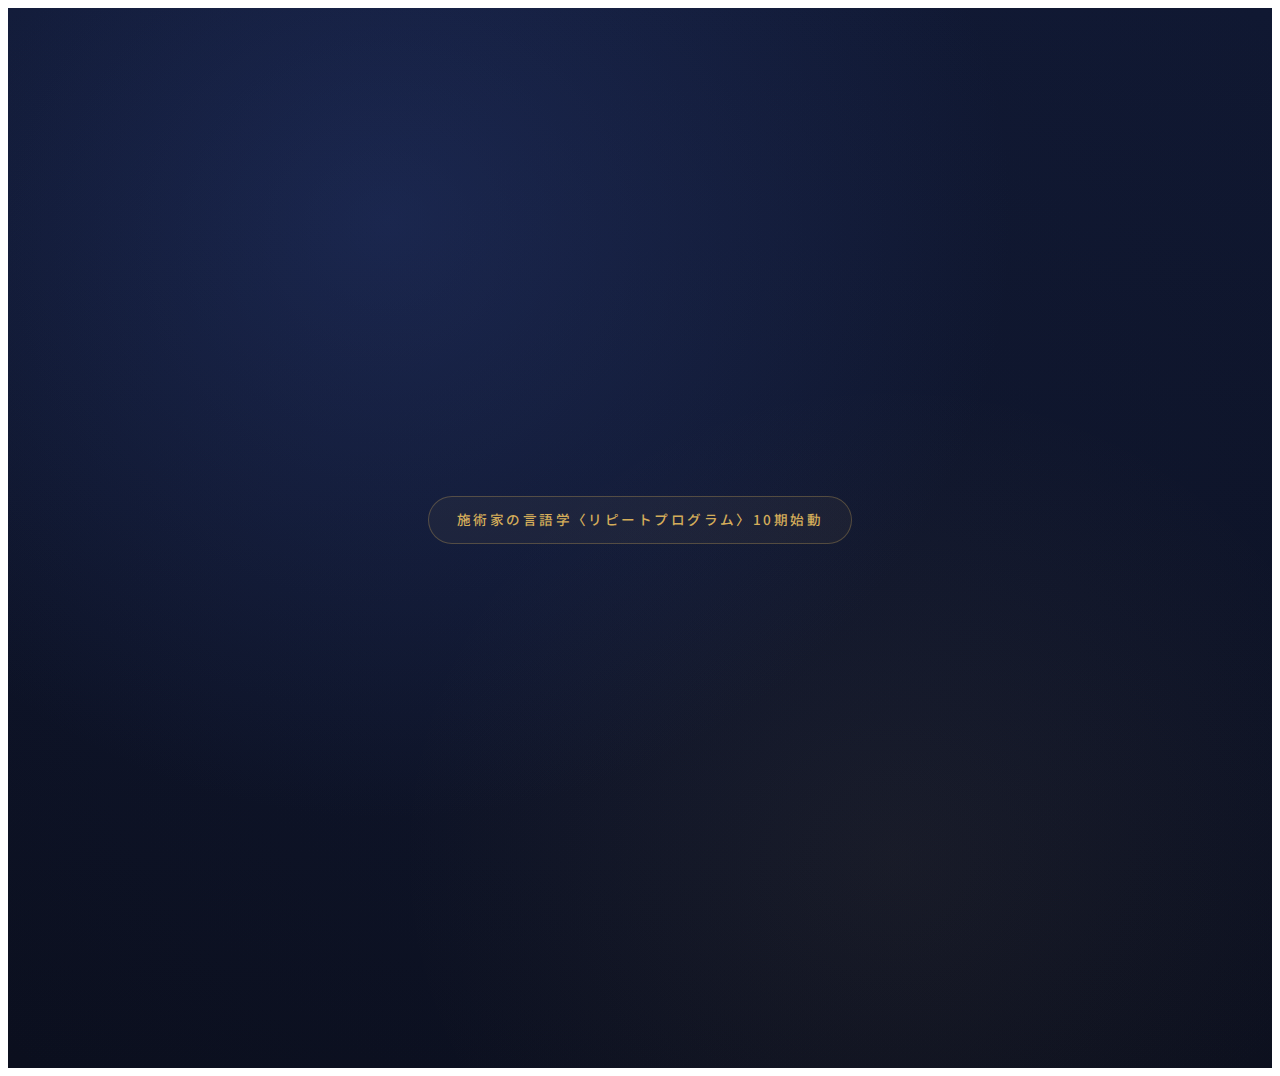
<file: utage_part1.html>
<!DOCTYPE html>
<html lang="ja">

<head>
  <meta charset="UTF-8">
  <meta name="viewport" content="width=device-width, initial-scale=1.0">
  <title>施術家の言語学｜5日間集中無料ワークショップ</title>
  <meta name="description" content="手技を変えずに言葉を変えるだけ。患者が自ら通いたくなる会話の技術を5日間で習得。催眠心理のプロが開発した3つのテンプレートで安定リピートを実現。">
  <link rel="preconnect" href="https://fonts.googleapis.com">
  <link
    href="https://fonts.googleapis.com/css2?family=Noto+Sans+JP:wght@300;400;500;700;900&family=Noto+Serif+JP:wght@400;600;700&display=swap"
    rel="stylesheet">
  <!-- Google Tag Manager -->
  <script>(function (w, d, s, l, i) {
      w[l] = w[l] || []; w[l].push({
        'gtm.start':
          new Date().getTime(), event: 'gtm.js'
      }); var f = d.getElementsByTagName(s)[0],
        j = d.createElement(s), dl = l != 'dataLayer' ? '&l=' + l : ''; j.async = true; j.src =
          'https://www.googletagmanager.com/gtm.js?id=' + i + dl; f.parentNode.insertBefore(j, f);
    })(window, document, 'script', 'dataLayer', 'GTM-PM7SDNS');</script>
  <!-- End Google Tag Manager -->
  <!-- HM TAG -->
  <script type="text/javascript">
    !function () { var t = Date.now().toString(); if (/[?&]hm_ct=c2da09e904171e5aeb0d8475d3fc8094/.test(location.search)) { var e = document.createElement("script"); e.type = "text/javascript", e.src = "https://contents-lb01.hm-f.jp/common_tag.js?t=" + t, e.async = !0, document.head.appendChild(e) } }();</script>
  <script type="module">
    import haihaiInquiryPopupClient from 'https://form-gw.hm-f.jp/js/haihai.inquiry_popup.client.js'; haihaiInquiryPopupClient.create({ baseUrl: "https://form-gw.hm-f.jp", commonTagCode: "c2da09e904171e5aeb0d8475d3fc8094" });</script>
  <!-- HM TAG -->
  <!-- Hide all LP variants by default to prevent flash before JS variant switch -->
  <style>
    /* === Variables (safe — only custom properties) === */
    :root {
      --c-navy-deep: #0b0f1e;
      --c-navy: #101832;
      --c-navy-light: #1a2548;
      --c-navy-glow: rgba(42, 61, 122, .2);
      --c-white: #ffffff;
      --c-off-white: #f8f7f3;
      --c-warm: #f3f1eb;
      --c-glass-dark: rgba(16, 24, 50, .65);
      --c-glass-light: rgba(255, 255, 255, .85);
      --c-border-dark: rgba(100, 130, 220, .15);
      --c-border-light: rgba(26, 37, 72, .08);
      --c-border-gold: rgba(212, 173, 90, .3);
      --c-text-on-dark: #e4e7f0;
      --c-text-dim-dark: #a8afc8;
      --c-text-on-light: #2c2c2c;
      --c-text-dim-light: #3a3a4a;
      --c-text-light: #999;
      --c-gold: #d4ad5a;
      --c-gold-light: #e8c97a;
      --c-gold-dark: #b8923c;
      --c-gold-glow: rgba(212, 173, 90, .2);
      --c-gradient-gold: linear-gradient(135deg, #e8c97a 0%, #d4ad5a 40%, #b8923c 100%);
      --ff-sans: 'Noto Sans JP', sans-serif;
      --ff-serif: 'Noto Serif JP', serif;
      --r: 14px;
      --transition: .3s cubic-bezier(.4, 0, .2, 1);
    }

    /* Scoped reset — only inside .hero */
    .hero *,
    .hero *::before,
    .hero *::after {
      box-sizing: border-box;
      margin: 0;
      padding: 0;
    }

    .hero img {
      max-width: 100%;
      display: block;
    }

    /* === Hero === */
    .hero {
      font-family: var(--ff-sans);
      line-height: 1.9;
      position: relative;
      min-height: 100vh;
      display: flex;
      align-items: center;
      justify-content: center;
      text-align: center;
      padding: 80px 24px;
      background:
        radial-gradient(ellipse at 30% 20%, rgba(42, 61, 122, .4) 0%, transparent 50%),
        radial-gradient(ellipse at 70% 80%, rgba(212, 173, 90, .06) 0%, transparent 40%),
        linear-gradient(180deg, var(--c-navy) 0%, var(--c-navy-deep) 100%);
      color: var(--c-text-on-dark);
      overflow: hidden;
    }

    .hero::before {
      content: '';
      position: absolute;
      top: -50%;
      left: -50%;
      width: 200%;
      height: 200%;
      background: radial-gradient(circle at 50% 50%, rgba(42, 61, 122, .08) 0%, transparent 50%);
      animation: heroOrb 20s ease-in-out infinite alternate;
      pointer-events: none;
    }

    @keyframes heroOrb {
      0% {
        transform: translate(0, 0);
      }

      100% {
        transform: translate(5%, 3%);
      }
    }

    .hero__inner {
      position: relative;
      z-index: 1;
      max-width: 800px;
    }

    .hero__eyecatch {
      display: inline-block;
      font-size: .85rem;
      font-weight: 500;
      letter-spacing: .18em;
      color: var(--c-gold);
      border: 1px solid var(--c-border-gold);
      padding: 10px 28px;
      border-radius: 60px;
      margin-bottom: 36px;
      background: rgba(212, 173, 90, .05);
      animation: fadeInUp .8s ease both;
    }

    .hero__headline {
      font-family: var(--ff-serif);
      font-size: clamp(1.7rem, 5vw, 2.8rem);
      font-weight: 700;
      line-height: 1.6;
      margin-bottom: 24px;
      color: #fff;
      animation: fadeInUp .8s .15s ease both;
    }

    .hero__headline--compact {
      font-size: clamp(1rem, 2.8vw, 1.4rem);
      line-height: 1.8;
    }

    .hero__headline em {
      font-style: normal;
      color: var(--c-gold-light);
    }

    .hero__sub {
      font-size: clamp(1.05rem, 2.5vw, 1.2rem);
      color: var(--c-text-on-dark);
      line-height: 2;
      margin-bottom: 16px;
      animation: fadeInUp .8s .3s ease both;
    }

    .hero__sub strong {
      color: #fff;
    }

    .hero__sub .accent {
      color: var(--c-gold) !important;
    }

    .hero__sub-desc {
      font-size: clamp(1rem, 2.2vw, 1.15rem);
      color: var(--c-text-dim-dark);
      line-height: 1.9;
      margin-bottom: 12px;
      animation: fadeInUp .8s .35s ease both;
    }

    .hero__sub-desc strong {
      color: #fff;
    }

    .hero__sub-desc .accent {
      color: var(--c-gold) !important;
      font-size: clamp(1.5rem, 4vw, 2rem);
    }

    .hero__main-title {
      font-family: var(--ff-serif);
      font-size: clamp(1.8rem, 5vw, 2.8rem);
      font-weight: 700;
      color: var(--c-gold);
      margin-top: 24px;
      line-height: 1.4;
      letter-spacing: .04em;
      text-shadow: 0 2px 8px rgba(0, 0, 0, .3);
    }

    .profile__role {
      font-size: .95rem;
      color: var(--c-text-dim-dark);
      margin-top: 8px;
    }

    /* === LP Variants — hidden by default to prevent flash === */
    .hero-variant {
      display: none;
      animation: fadeInUp .8s .15s ease both;
    }

    /* LP2 */
    .hero-variant[data-lp="2"] .hero__headline {
      font-size: clamp(1.2rem, 3.2vw, 1.8rem);
      line-height: 1.6;
    }

    /* LP5 */
    .hero-variant[data-lp="5"] .hero__headline {
      font-size: clamp(1rem, 2.8vw, 1.5rem);
      line-height: 1.6;
    }

    /* LP6 */
    .hero-variant[data-lp="6"] .hero__headline {
      font-size: clamp(1.3rem, 3.5vw, 2rem);
      line-height: 1.5;
    }

    .hero-variant[data-lp="6"] .hero__sub {
      font-size: clamp(1.15rem, 3vw, 1.45rem);
      line-height: 2;
    }

    .hero-variant[data-lp="6"] .hero__sub-desc {
      font-size: clamp(1.1rem, 2.8vw, 1.35rem);
      line-height: 1.9;
    }

    .hero-variant[data-lp="6"] .hero__sub-desc .accent {
      font-size: clamp(1.3rem, 3.5vw, 1.65rem);
    }

    .hero-variant[data-lp="6"] .hero__main-title {
      font-size: clamp(1.8rem, 5vw, 2.8rem);
    }

    /* LP7 */
    .hero-variant[data-lp="7"] .hero__sub {
      font-size: clamp(1.15rem, 3vw, 1.45rem);
      line-height: 2;
    }

    .hero-variant[data-lp="7"] .hero__sub-desc {
      font-size: clamp(1.1rem, 2.8vw, 1.35rem);
      line-height: 1.9;
    }

    /* === Animation === */
    @keyframes fadeInUp {
      from {
        opacity: 0;
        transform: translateY(28px);
      }

      to {
        opacity: 1;
        transform: translateY(0);
      }
    }
  </style>
</head>

<body>
  <!-- Google Tag Manager (noscript) -->
  <noscript><iframe src="https://www.googletagmanager.com/ns.html?id=GTM-PM7SDNS" height="0" width="0"
      style="display:none;visibility:hidden"></iframe></noscript>
  <!-- End Google Tag Manager (noscript) -->


  <!-- ============ HERO ============ -->
  <header class="hero">
    <div class="hero__inner">
      <p class="hero__eyecatch">施術家の言語学〈リピートプログラム〉10期始動</p>

      <!-- LP1 (default) -->
      <div class="hero-variant" data-lp="1">
        <h1 class="hero__headline">手技だけで<br>リピートは起きません</h1>
        <p class="hero__sub">
          タイプの違う２つの会話の使い分けが<br>患者の自発性を引き出す
        </p>
        <p class="hero__sub-desc"><strong class="accent">"ゴッドハンドより癒しの言葉"</strong></p>
        <p class="hero__sub-desc">リピートを生み出す会話の秘訣</p>
        <p class="hero__main-title">施術家の言語学<br>＜リピートプログラム＞</p>
      </div>

      <!-- LP2 -->
      <div class="hero-variant" data-lp="2" style="display:none">
        <h1 class="hero__headline">あの患者さんが来なくなったのは、<br>あなたの<em>"不用意なひとこと"</em>かもしれない…</h1>
        <p class="hero__sub">
          手技以外の場面で何を話すか？が本質的な通院教育
        </p>
        <p class="hero__sub-desc"><strong class="accent">"無自覚な言葉が手技の効果を台無しに"</strong></p>
        <p class="hero__sub-desc">再来院をつくる正しい『言葉の使い方』</p>
        <p class="hero__main-title">施術家の言語学<br>＜リピートプログラム＞</p>
      </div>

      <!-- LP3 -->
      <div class="hero-variant" data-lp="3" style="display:none">
        <h1 class="hero__headline">痛くなったら来てください…<br>この言葉が患者さんの<em>心を傷つける…</em></h1>
        <p class="hero__sub">
          次いつ来たら良いですか？と患者が自然に口にするのは、<br>セールステクニックではなく、問診前の『施術説明』
        </p>
        <p class="hero__sub-desc"><strong class="accent">"説明上手が良質な口コミを増やす！"</strong></p>
        <p class="hero__sub-desc">通院モチベーションでリピートアップを目指す</p>
        <p class="hero__sub-desc"><strong class="accent">患者の納得を生む効果的な言葉使いの秘訣</strong></p>
        <p class="hero__main-title">施術家の言語学<br>＜リピートプログラム＞</p>
      </div>

      <!-- LP4 -->
      <div class="hero-variant" data-lp="4" style="display:none">
        <h1 class="hero__headline"><em>"説明不足"</em>がせっかくの<br>施術を台無しに</h1>
        <p class="hero__sub">
          納得する施術の説明なしに<br>患者の継続通院はありません。
        </p>
        <p class="hero__sub-desc">口下手でも今すぐ使える<br><strong class="accent">効果的な説明の武器を手に入れる！</strong></p>
        <p class="hero__sub-desc"><strong class="accent">施術力＝問診＆説明力 ✖️ 手技</strong></p>
        <p class="hero__sub-desc">リピート、紹介、口コミをどんどん生み出す<br>施術効果と患者満足を両立する言葉のパワー</p>
        <p class="hero__main-title">施術家の言語学<br>＜リピートプログラム＞</p>
      </div>

      <!-- LP5 -->
      <div class="hero-variant" data-lp="5" style="display:none">
        <h1 class="hero__headline">患者さんが<em>突然来なくなった</em>ことがあるなら<br>それは手技ではなく、<em>"会話"</em>に問題があるのかも！？</h1>
        <p class="hero__sub">
          催眠心理のプロが開発した問診術で<br>痛みの軽減と継続通院を両立する秘訣を公開します
        </p>
        <p class="profile__role">〜施術家の言語学 考案者〜</p>
        <p class="hero__main-title">施術家の言語学<br>＜リピートプログラム＞</p>
      </div>

      <!-- LP6 -->
      <div class="hero-variant" data-lp="6" style="display:none">
        <h1 class="hero__headline">「新患対応で何を言っていいか分からない…」<br>「痛みが取れないとクレームが怖い」</h1>
        <p class="hero__sub">
          そんな悩みも<br>共感的問診＋押し付け感ゼロの説明で解決！
        </p>
        <p class="hero__sub-desc">AIに任せられない<br><strong class="accent">"人間らしいコミュ力"がリピートを生む！</strong></p>
        <p class="hero__sub-desc">今すぐ始められる具体例＆テンプレートを大公開！！</p>
        <p class="hero__main-title">施術家の言語学<br>＜リピートプログラム＞</p>
      </div>

      <!-- LP7 -->
      <div class="hero-variant" data-lp="7" style="display:none">
        <h1 class="hero__headline hero__headline--compact">✅ 施術はできるのに…なぜかリピートされない<br>✅ 技術を学んでも現場で成果が出ない</h1>
        <p class="hero__sub">
          もし当てはまるならあなたの<em>"言葉"</em>が<br>患者の信頼と変化を止めているのかもしれません。
        </p>
        <p class="hero__sub-desc">どんなに素晴らしい技術を持っていても<br>「言葉の神経回路が断線」していたら<br>変化は起きず、信頼もリピートも生まれません。</p>
        <p class="hero__sub-desc"><strong class="accent">脳科学 × 催眠心理学 × 感動科学</strong></p>
        <p class="hero__sub-desc">患者さんの無意識に届く"言葉"を使う</p>
        <p class="hero__main-title">施術家の言語学<br>＜リピートプログラム＞</p>
        <p class="hero__sub-desc">信頼が生まれ、予約が自然と埋まる<br>明日から使えるテンプレートなど<br>詳細をお伝えする5日間ワークショップへご招待します♪</p>
      </div>


    </div>
  </header>

  <script>
    // LP variation switching via URL parameter
    document.addEventListener("DOMContentLoaded", () => {
      const params = new URLSearchParams(window.location.search);
      const lpNum = params.get("lp") || "1";
      const variants = document.querySelectorAll(".hero-variant");
      let found = false;
      variants.forEach(v => {
        if (v.dataset.lp === lpNum) { v.style.display = ""; found = true; }
        else { v.style.display = "none"; }
      });
      if (!found) {
        variants.forEach(v => { v.style.display = v.dataset.lp === "1" ? "" : "none"; });
      }
    });
  </script>
  <!-- HM TAG -->
  <script type="text/javascript">
    !function () { var t = Date.now().toString(); if (/[?&]hm_ct=c2da09e904171e5aeb0d8475d3fc8094/.test(location.search)) { var e = document.createElement("script"); e.type = "text/javascript", e.src = "https://contents-lb01.hm-f.jp/common_tag.js?t=" + t, e.async = !0, document.head.appendChild(e) } }();</script>
  <script type="module">
    import haihaiInquiryPopupClient from 'https://form-gw.hm-f.jp/js/haihai.inquiry_popup.client.js'; haihaiInquiryPopupClient.create({ baseUrl: "https://form-gw.hm-f.jp", commonTagCode: "c2da09e904171e5aeb0d8475d3fc8094" });</script>
  <!-- HM TAG -->
</body>

</html>
</file>
<file: style.css>
/* ========================================
   施術家の言語学 LP — Premium Navy Dark
   Modern + Navy-rich + Gold Accent
   ======================================== */

*,
*::before,
*::after {
  box-sizing: border-box;
  margin: 0;
  padding: 0;
}

:root {
  /* Navy-dominant dark palette */
  --c-bg: #0b0f1e;
  --c-bg-alt: #0f1528;
  --c-bg-navy: #101832;
  --c-surface: rgba(16, 24, 50, .65);
  --c-surface-solid: #141d3a;
  --c-surface-hover: #1a2548;
  --c-border: rgba(100, 130, 220, .1);
  --c-border-gold: rgba(212, 173, 90, .2);

  /* Text */
  --c-text: #dde0ec;
  --c-text-dim: #8f96b8;
  --c-text-light: #5d6488;

  /* Navy */
  --c-navy: #1a2550;
  --c-navy-bright: #2a3d7a;
  --c-navy-glow: rgba(42, 61, 122, .3);

  /* Gold accent */
  --c-gold: #d4ad5a;
  --c-gold-light: #e8c97a;
  --c-gold-dark: #b8923c;
  --c-gold-glow: rgba(212, 173, 90, .2);
  --c-gradient-gold: linear-gradient(135deg, #e8c97a 0%, #d4ad5a 40%, #b8923c 100%);

  /* Green for checks */
  --c-green: #4ade80;

  /* Red for emphasis */
  --c-red: #f87171;

  --ff-sans: 'Noto Sans JP', sans-serif;
  --ff-serif: 'Noto Serif JP', serif;
  --r: 14px;
  --shadow: 0 4px 24px rgba(0, 0, 0, .35);
  --shadow-gold: 0 4px 24px rgba(212, 173, 90, .12);
  --transition: .3s cubic-bezier(.4, 0, .2, 1);
}

html {
  scroll-behavior: smooth;
  font-size: 16px;
}

body {
  font-family: var(--ff-sans);
  background: var(--c-bg);
  color: var(--c-text);
  line-height: 1.85;
  -webkit-font-smoothing: antialiased;
  overflow-x: hidden;
}

img {
  max-width: 100%;
  display: block;
}

a {
  color: var(--c-gold);
  text-decoration: none;
}

strong {
  color: #fff;
  font-weight: 700;
}

em {
  font-style: normal;
  color: var(--c-gold);
  font-weight: 700;
}

.container {
  max-width: 820px;
  margin: 0 auto;
  padding: 0 24px;
}

.sp-only {
  display: none;
}

@media (max-width: 600px) {
  .sp-only {
    display: inline;
  }
}

.accent {
  color: var(--c-gold) !important;
}

.free-badge {
  display: inline-block;
  background: var(--c-gradient-gold);
  color: #0b0f1e;
  font-weight: 900;
  padding: 3px 18px;
  border-radius: 6px;
  font-size: .92em;
  letter-spacing: .08em;
}

/* --- Buttons --- */
.btn {
  display: inline-block;
  padding: 20px 52px;
  border-radius: 60px;
  font-size: 1.1rem;
  font-weight: 700;
  letter-spacing: .04em;
  text-align: center;
  cursor: pointer;
  border: none;
  transition: var(--transition);
}

.btn--primary {
  background: var(--c-gradient-gold);
  color: #0b0f1e;
  box-shadow: 0 4px 24px var(--c-gold-glow);
}

.btn--primary:hover {
  transform: translateY(-3px) scale(1.01);
  box-shadow: 0 8px 40px rgba(212, 173, 90, .35);
}

.btn--glow {
  animation: glow 2.8s ease-in-out infinite;
}

@keyframes glow {

  0%,
  100% {
    box-shadow: 0 4px 24px var(--c-gold-glow);
  }

  50% {
    box-shadow: 0 8px 44px rgba(212, 173, 90, .4);
  }
}

.btn--large {
  padding: 24px 60px;
  font-size: 1.25rem;
}

/* ========================================
   HERO — Full navy with subtle gradient
   ======================================== */
.hero {
  position: relative;
  min-height: 100vh;
  display: flex;
  align-items: center;
  justify-content: center;
  text-align: center;
  padding: 80px 24px;
  background:
    radial-gradient(ellipse at 30% 20%, rgba(42, 61, 122, .4) 0%, transparent 50%),
    radial-gradient(ellipse at 70% 80%, rgba(212, 173, 90, .06) 0%, transparent 40%),
    linear-gradient(180deg, #101832 0%, #0b0f1e 100%);
  overflow: hidden;
}

.hero::before {
  content: '';
  position: absolute;
  top: -50%;
  left: -50%;
  width: 200%;
  height: 200%;
  background: radial-gradient(circle at 50% 50%, rgba(42, 61, 122, .08) 0%, transparent 50%);
  animation: heroOrb 20s ease-in-out infinite alternate;
  pointer-events: none;
}

@keyframes heroOrb {
  0% {
    transform: translate(0, 0);
  }

  100% {
    transform: translate(5%, 3%);
  }
}

.hero__eyecatch {
  display: inline-block;
  font-size: .82rem;
  font-weight: 500;
  letter-spacing: .18em;
  color: var(--c-gold);
  border: 1px solid var(--c-border-gold);
  padding: 10px 28px;
  border-radius: 60px;
  margin-bottom: 36px;
  backdrop-filter: blur(8px);
  background: rgba(212, 173, 90, .05);
  animation: fadeInUp .8s ease both;
}

.hero__headline {
  font-family: var(--ff-serif);
  font-size: clamp(1.6rem, 5vw, 2.7rem);
  font-weight: 700;
  line-height: 1.6;
  margin-bottom: 24px;
  color: #fff;
  animation: fadeInUp .8s .15s ease both;
}

.hero__headline em {
  color: var(--c-gold-light);
}

.hero__sub {
  font-size: clamp(1rem, 2.5vw, 1.15rem);
  color: var(--c-text-dim);
  line-height: 1.95;
  margin-bottom: 44px;
  animation: fadeInUp .8s .3s ease both;
}

.hero__sub strong {
  color: #fff;
}

.hero__sub .accent {
  color: var(--c-gold) !important;
}

.hero__cta-box {
  animation: fadeInUp .8s .45s ease both;
  position: relative;
  z-index: 1;
}

.hero__cta-label {
  font-size: 1.15rem;
  font-weight: 700;
  margin-bottom: 18px;
  color: #fff;
}

.hero__note {
  margin-top: 14px;
  font-size: .78rem;
  color: var(--c-text-light);
}

/* ========================================
   SECTIONS
   ======================================== */
.section {
  padding: 100px 0;
  position: relative;
}

.section--dark {
  background:
    radial-gradient(ellipse at 50% 0%, rgba(42, 61, 122, .12) 0%, transparent 50%),
    var(--c-bg-alt);
}

.section--features {
  background:
    radial-gradient(ellipse at 80% 50%, rgba(42, 61, 122, .08) 0%, transparent 40%),
    var(--c-bg);
}

.section--workshop {
  background:
    radial-gradient(ellipse at 20% 80%, rgba(42, 61, 122, .12) 0%, transparent 50%),
    var(--c-bg-alt);
}

.section--message {
  background:
    radial-gradient(ellipse at 50% 50%, rgba(212, 173, 90, .04) 0%, transparent 50%),
    var(--c-bg);
}

.section--optin {
  padding: 80px 0 120px;
  background:
    radial-gradient(ellipse at 50% 30%, rgba(42, 61, 122, .25) 0%, transparent 50%),
    radial-gradient(ellipse at 50% 80%, rgba(212, 173, 90, .08) 0%, transparent 40%),
    var(--c-bg-navy);
}

.section__heading {
  font-family: var(--ff-serif);
  font-size: clamp(1.4rem, 4vw, 2rem);
  font-weight: 700;
  text-align: center;
  line-height: 1.55;
  margin-bottom: 8px;
  color: #fff;
}

.section__heading::after {
  content: '';
  display: block;
  width: 48px;
  height: 2px;
  background: var(--c-gradient-gold);
  margin: 20px auto 0;
}

.section__lead {
  text-align: center;
  color: var(--c-text-dim);
  font-size: 1.05rem;
  line-height: 1.95;
  margin-top: 24px;
  margin-bottom: 52px;
}

/* ========================================
   PAIN CARDS — Glass navy
   ======================================== */
.pain-cards {
  display: grid;
  grid-template-columns: repeat(auto-fit, minmax(280px, 1fr));
  gap: 16px;
  margin-bottom: 60px;
}

.pain-card {
  background: var(--c-surface);
  backdrop-filter: blur(12px);
  border: 1px solid var(--c-border);
  border-radius: var(--r);
  padding: 26px 22px;
  transition: var(--transition);
}

.pain-card:hover {
  border-color: rgba(248, 113, 113, .2);
  transform: translateY(-3px);
  background: var(--c-surface-hover);
}

.pain-card__icon {
  font-size: 1.5rem;
  display: block;
  margin-bottom: 12px;
}

.pain-card p {
  font-size: .9rem;
  color: var(--c-text-dim);
  line-height: 1.8;
}

.pain-card strong {
  color: var(--c-red);
}

/* Realisation */
.realisation {
  text-align: center;
  max-width: 600px;
  margin: 0 auto;
  padding: 36px 0;
}

.realisation p {
  color: var(--c-text-dim);
  margin-bottom: 18px;
  line-height: 1.9;
}

.realisation__highlight {
  font-family: var(--ff-serif);
  font-size: 1.15rem;
  color: var(--c-gold) !important;
  font-weight: 600;
  padding: 24px 0;
  border-top: 1px solid var(--c-border-gold);
  border-bottom: 1px solid var(--c-border-gold);
  margin: 28px 0 !important;
}

/* ========================================
   STAT BLOCKS
   ======================================== */
.stat-block {
  display: flex;
  align-items: center;
  gap: 28px;
  background: var(--c-surface);
  backdrop-filter: blur(12px);
  border: 1px solid var(--c-border);
  border-radius: var(--r);
  padding: 30px;
  margin-bottom: 18px;
  max-width: 600px;
  margin-left: auto;
  margin-right: auto;
}

.stat-block__number {
  font-size: 3.2rem;
  font-weight: 900;
  color: var(--c-text-light);
  line-height: 1;
  white-space: nowrap;
}

.stat-block__number span {
  font-size: 1.5rem;
}

.stat-block__number.accent {
  color: var(--c-gold);
}

.stat-block--large {
  border-color: var(--c-border-gold);
  margin-bottom: 48px;
  background: linear-gradient(135deg, rgba(212, 173, 90, .06) 0%, var(--c-surface) 100%);
  box-shadow: var(--shadow-gold);
}

.stat-block__text {
  font-size: .92rem;
  color: var(--c-text-dim);
  line-height: 1.8;
}

.insight-message {
  text-align: center;
  max-width: 640px;
  margin: 0 auto;
}

.insight-message p {
  margin-bottom: 20px;
  color: var(--c-text-dim);
  line-height: 1.9;
}

/* ========================================
   COMPARISON
   ======================================== */
.comparison {
  display: grid;
  grid-template-columns: 1fr 1fr;
  gap: 22px;
  margin-top: 48px;
}

@media (max-width: 700px) {
  .comparison {
    grid-template-columns: 1fr;
  }
}

.comparison__col {
  background: var(--c-surface);
  backdrop-filter: blur(12px);
  border-radius: var(--r);
  padding: 30px 26px;
  border: 1px solid var(--c-border);
  transition: var(--transition);
}

.comparison__col:hover {
  background: var(--c-surface-hover);
}

.comparison__col h3 {
  font-size: .98rem;
  font-weight: 700;
  margin-bottom: 18px;
  line-height: 1.5;
}

.comparison__col ul {
  list-style: none;
  margin-bottom: 22px;
}

.comparison__col li {
  position: relative;
  padding-left: 20px;
  margin-bottom: 10px;
  font-size: .86rem;
  color: var(--c-text-dim);
  line-height: 1.7;
}

.comparison__col li::before {
  content: '›';
  position: absolute;
  left: 4px;
  color: var(--c-text-light);
  font-weight: 700;
}

.comparison__col--before {
  border-left: 3px solid var(--c-red);
}

.comparison__col--before h3 {
  color: rgba(248, 113, 113, .8);
}

.comparison__col--after {
  border-left: 3px solid var(--c-green);
}

.comparison__col--after h3 {
  color: rgba(74, 222, 128, .8);
}

.comparison__result {
  font-size: .92rem;
  line-height: 1.8;
  padding-top: 16px;
  border-top: 1px solid var(--c-border);
  text-align: center;
}

/* ========================================
   SOLUTION
   ======================================== */
.solution-core {
  text-align: center;
  margin-bottom: 48px;
}

.solution-core__lead {
  color: var(--c-text-dim);
  margin-bottom: 20px;
}

.solution-core__quote {
  font-family: var(--ff-serif);
  font-size: clamp(1.1rem, 3vw, 1.35rem);
  line-height: 1.75;
  color: #fff;
  border-left: 3px solid var(--c-gold);
  padding: 24px 28px;
  background: var(--c-surface);
  backdrop-filter: blur(12px);
  border-radius: 0 var(--r) var(--r) 0;
  display: inline-block;
  text-align: left;
}

.solution-examples {
  max-width: 600px;
  margin: 0 auto 40px;
}

.solution-example {
  background: var(--c-surface);
  backdrop-filter: blur(12px);
  border-radius: var(--r);
  padding: 24px;
  margin-bottom: 14px;
  border: 1px solid var(--c-border);
  transition: var(--transition);
}

.solution-example:hover {
  background: var(--c-surface-hover);
}

.solution-example__before {
  color: var(--c-red);
  font-size: .86rem;
  margin-bottom: 8px;
  opacity: .75;
}

.solution-example__after {
  color: var(--c-green);
  font-size: .95rem;
  font-weight: 600;
}

.solution-note {
  text-align: center;
  color: var(--c-text-dim);
  font-size: .92rem;
  line-height: 1.9;
  margin-bottom: 52px;
}

/* Origin Story */
.origin-story {
  background: linear-gradient(135deg, rgba(212, 173, 90, .06) 0%, var(--c-surface) 100%);
  border: 1px solid var(--c-border-gold);
  border-radius: var(--r);
  padding: 40px 32px;
  margin-bottom: 48px;
  backdrop-filter: blur(12px);
}

.origin-story h3 {
  font-family: var(--ff-serif);
  font-size: 1.15rem;
  margin-bottom: 20px;
  color: var(--c-gold);
}

.origin-story p {
  font-size: .9rem;
  color: var(--c-text-dim);
  line-height: 1.9;
  margin-bottom: 14px;
}

.cta-mid {
  text-align: center;
  padding-top: 20px;
}

/* ========================================
   APP METAPHOR
   ======================================== */
.app-metaphor {
  text-align: center;
  max-width: 640px;
  margin: 0 auto;
}

.app-metaphor p {
  color: var(--c-text-dim);
  margin-bottom: 20px;
  line-height: 1.9;
}

.app-formula {
  display: flex;
  align-items: center;
  justify-content: center;
  gap: 16px;
  flex-wrap: wrap;
  margin: 40px 0;
}

.app-formula__item {
  background: var(--c-surface);
  border: 1px solid var(--c-border);
  border-radius: var(--r);
  padding: 20px 24px;
  font-weight: 700;
  font-size: .95rem;
  line-height: 1.5;
  backdrop-filter: blur(12px);
}

.app-formula__item.accent {
  border-color: var(--c-border-gold);
  background: linear-gradient(135deg, rgba(212, 173, 90, .08) 0%, var(--c-surface) 100%);
  color: var(--c-gold);
}

.app-formula__item small {
  font-weight: 400;
  color: var(--c-text-dim);
  font-size: .8rem;
}

.app-formula__plus,
.app-formula__equals {
  font-size: 1.4rem;
  font-weight: 700;
  color: var(--c-text-light);
}

.app-metaphor__result {
  font-size: 1rem;
  line-height: 1.9;
  padding: 28px;
  background: linear-gradient(135deg, rgba(212, 173, 90, .04) 0%, var(--c-surface) 100%);
  border-radius: var(--r);
  border: 1px solid var(--c-border-gold);
}

/* ========================================
   FEATURES
   ======================================== */
.features {
  display: grid;
  grid-template-columns: repeat(auto-fit, minmax(240px, 1fr));
  gap: 22px;
  margin-top: 40px;
}

.feature-card {
  background: var(--c-surface);
  backdrop-filter: blur(12px);
  border: 1px solid var(--c-border);
  border-radius: var(--r);
  padding: 36px 28px;
  transition: var(--transition);
  position: relative;
  overflow: hidden;
}

.feature-card::before {
  content: '';
  position: absolute;
  top: 0;
  left: 0;
  right: 0;
  height: 3px;
  background: var(--c-gradient-gold);
}

.feature-card:hover {
  transform: translateY(-4px);
  border-color: var(--c-border-gold);
  background: var(--c-surface-hover);
}

.feature-card__num {
  display: inline-block;
  font-size: .78rem;
  font-weight: 700;
  color: var(--c-gold);
  border: 1px solid var(--c-border-gold);
  padding: 4px 14px;
  border-radius: 20px;
  margin-bottom: 18px;
  background: rgba(212, 173, 90, .06);
}

.feature-card h3 {
  font-size: 1.05rem;
  font-weight: 700;
  line-height: 1.5;
  margin-bottom: 14px;
}

.feature-card p {
  font-size: .86rem;
  color: var(--c-text-dim);
  line-height: 1.85;
}

/* ========================================
   BENEFITS
   ======================================== */
.benefit-group {
  margin-bottom: 36px;
}

.benefit-group__title {
  font-size: 1.1rem;
  font-weight: 700;
  margin-bottom: 16px;
  padding-bottom: 12px;
  border-bottom: 1px solid var(--c-border-gold);
  color: var(--c-gold);
}

.benefit-list {
  list-style: none;
}

.benefit-list li {
  position: relative;
  padding-left: 28px;
  margin-bottom: 14px;
  font-size: .92rem;
  color: var(--c-text-dim);
  line-height: 1.85;
}

.benefit-list li::before {
  content: '✔';
  position: absolute;
  left: 0;
  color: var(--c-gold);
  font-size: .82rem;
}

/* ========================================
   TESTIMONIALS
   ======================================== */
.testimonials {
  display: grid;
  grid-template-columns: repeat(auto-fit, minmax(280px, 1fr));
  gap: 18px;
  margin-top: 40px;
}

.testimonial-card {
  background: var(--c-surface);
  backdrop-filter: blur(12px);
  border: 1px solid var(--c-border);
  border-radius: var(--r);
  padding: 28px 24px;
  transition: var(--transition);
  position: relative;
}

.testimonial-card::before {
  content: '';
  position: absolute;
  top: 0;
  left: 0;
  right: 0;
  height: 2px;
  background: var(--c-gradient-gold);
  border-radius: var(--r) var(--r) 0 0;
}

.testimonial-card:hover {
  border-color: var(--c-border-gold);
  transform: translateY(-3px);
  background: var(--c-surface-hover);
}

.testimonial-card__name {
  font-weight: 700;
  font-size: .88rem;
  color: var(--c-gold);
  margin-bottom: 6px;
}

.testimonial-card__highlight {
  font-weight: 700;
  font-size: 1rem;
  color: #fff;
  margin-bottom: 12px;
}

.testimonial-card p:last-child {
  font-size: .84rem;
  color: var(--c-text-dim);
  line-height: 1.85;
}

/* ========================================
   WORKSHOP DAYS
   ======================================== */
.workshop-days {
  max-width: 600px;
  margin: 0 auto 52px;
  margin-top: 40px;
}

.workshop-day {
  display: flex;
  gap: 20px;
  align-items: flex-start;
  padding: 20px 0;
  border-bottom: 1px solid var(--c-border);
}

.workshop-day:last-child {
  border-bottom: none;
}

.workshop-day__label {
  font-weight: 900;
  font-size: .82rem;
  color: var(--c-gold);
  background: rgba(212, 173, 90, .08);
  border: 1px solid var(--c-border-gold);
  padding: 6px 16px;
  border-radius: 6px;
  white-space: nowrap;
  flex-shrink: 0;
  letter-spacing: .06em;
}

.workshop-day p {
  font-size: .92rem;
  line-height: 1.7;
}

.workshop-day small {
  color: var(--c-text-dim);
}

.target-audience {
  text-align: center;
  background: var(--c-surface);
  backdrop-filter: blur(12px);
  border-radius: var(--r);
  padding: 40px 32px;
  border: 1px solid var(--c-border);
}

.target-audience h3 {
  font-size: 1.1rem;
  font-weight: 700;
  margin-bottom: 16px;
}

.target-audience p {
  font-size: .92rem;
  color: var(--c-text-dim);
  line-height: 1.9;
}

.target-audience__common {
  margin-top: 18px;
  font-weight: 700;
  color: var(--c-gold) !important;
  font-size: .95rem !important;
}

/* ========================================
   MESSAGE
   ======================================== */
.message-box {
  max-width: 660px;
  margin: 0 auto;
  margin-top: 40px;
  background: linear-gradient(135deg, rgba(212, 173, 90, .04) 0%, var(--c-surface) 100%);
  border-radius: var(--r);
  padding: 44px 36px;
  border: 1px solid var(--c-border-gold);
  font-family: var(--ff-serif);
  backdrop-filter: blur(12px);
}

.message-box p {
  font-size: .95rem;
  color: var(--c-text-dim);
  line-height: 2.05;
  margin-bottom: 20px;
}

.message-box p:last-child {
  margin-bottom: 0;
}

/* ========================================
   OPT-IN
   ======================================== */
.optin-box {
  max-width: 540px;
  margin: 0 auto;
  text-align: center;
  background: var(--c-surface-solid);
  border: 1px solid var(--c-border-gold);
  border-radius: 20px;
  padding: 52px 36px;
  box-shadow: 0 16px 64px rgba(0, 0, 0, .3), 0 0 80px rgba(212, 173, 90, .06);
  position: relative;
  overflow: hidden;
}

.optin-box::before {
  content: '';
  position: absolute;
  top: 0;
  left: 0;
  right: 0;
  height: 3px;
  background: var(--c-gradient-gold);
}

.optin-box__heading {
  font-family: var(--ff-serif);
  font-size: clamp(1.2rem, 3.5vw, 1.6rem);
  font-weight: 700;
  line-height: 1.55;
  margin-bottom: 16px;
  color: #fff;
}

.optin-box__sub {
  color: var(--c-text-dim);
  font-size: .95rem;
  line-height: 1.85;
  margin-bottom: 32px;
}

.optin-form__group {
  margin-bottom: 14px;
}

.optin-form__input {
  width: 100%;
  padding: 16px 20px;
  border: 1px solid var(--c-border);
  border-radius: 10px;
  background: rgba(11, 15, 30, .6);
  color: var(--c-text);
  font-size: 1rem;
  font-family: var(--ff-sans);
  transition: var(--transition);
}

.optin-form__input:focus {
  outline: none;
  border-color: var(--c-gold);
  box-shadow: 0 0 0 3px var(--c-gold-glow);
}

.optin-form__input::placeholder {
  color: var(--c-text-light);
}

.optin-form .btn {
  width: 100%;
  margin-top: 10px;
}

.optin-form__note {
  margin-top: 14px;
  font-size: .75rem;
  color: var(--c-text-light);
}

/* ========================================
   FOOTER
   ======================================== */
.footer {
  padding: 40px 0;
  text-align: center;
  background: var(--c-bg);
  border-top: 1px solid var(--c-border);
}

.footer__links {
  margin-bottom: 14px;
}

.footer__links a {
  font-size: .8rem;
  color: var(--c-text-light);
  margin: 0 12px;
  transition: var(--transition);
}

.footer__links a:hover {
  color: var(--c-gold);
}

.footer__copy {
  font-size: .75rem;
  color: var(--c-text-light);
}

/* ========================================
   ANIMATIONS
   ======================================== */
@keyframes fadeInUp {
  from {
    opacity: 0;
    transform: translateY(28px);
  }

  to {
    opacity: 1;
    transform: translateY(0);
  }
}

.reveal {
  opacity: 0;
  transform: translateY(28px);
  transition: opacity .7s ease, transform .7s ease;
}

.reveal.visible {
  opacity: 1;
  transform: translateY(0);
}

/* ========================================
   RESPONSIVE
   ======================================== */
@media (max-width: 600px) {
  .section {
    padding: 64px 0;
  }

  .hero {
    padding: 60px 16px;
    min-height: 90vh;
  }

  .container {
    padding: 0 16px;
  }

  .btn {
    padding: 18px 36px;
    font-size: 1rem;
  }

  .btn--large {
    padding: 20px 44px;
    font-size: 1.15rem;
  }

  .stat-block {
    flex-direction: column;
    text-align: center;
    gap: 12px;
  }

  .stat-block__number {
    font-size: 2.6rem;
  }

  .app-formula {
    flex-direction: column;
  }

  .optin-box {
    padding: 36px 20px;
  }

  .message-box {
    padding: 32px 20px;
  }

  .origin-story {
    padding: 28px 20px;
  }

  .workshop-day {
    flex-direction: column;
    gap: 8px;
  }
}
</file>
